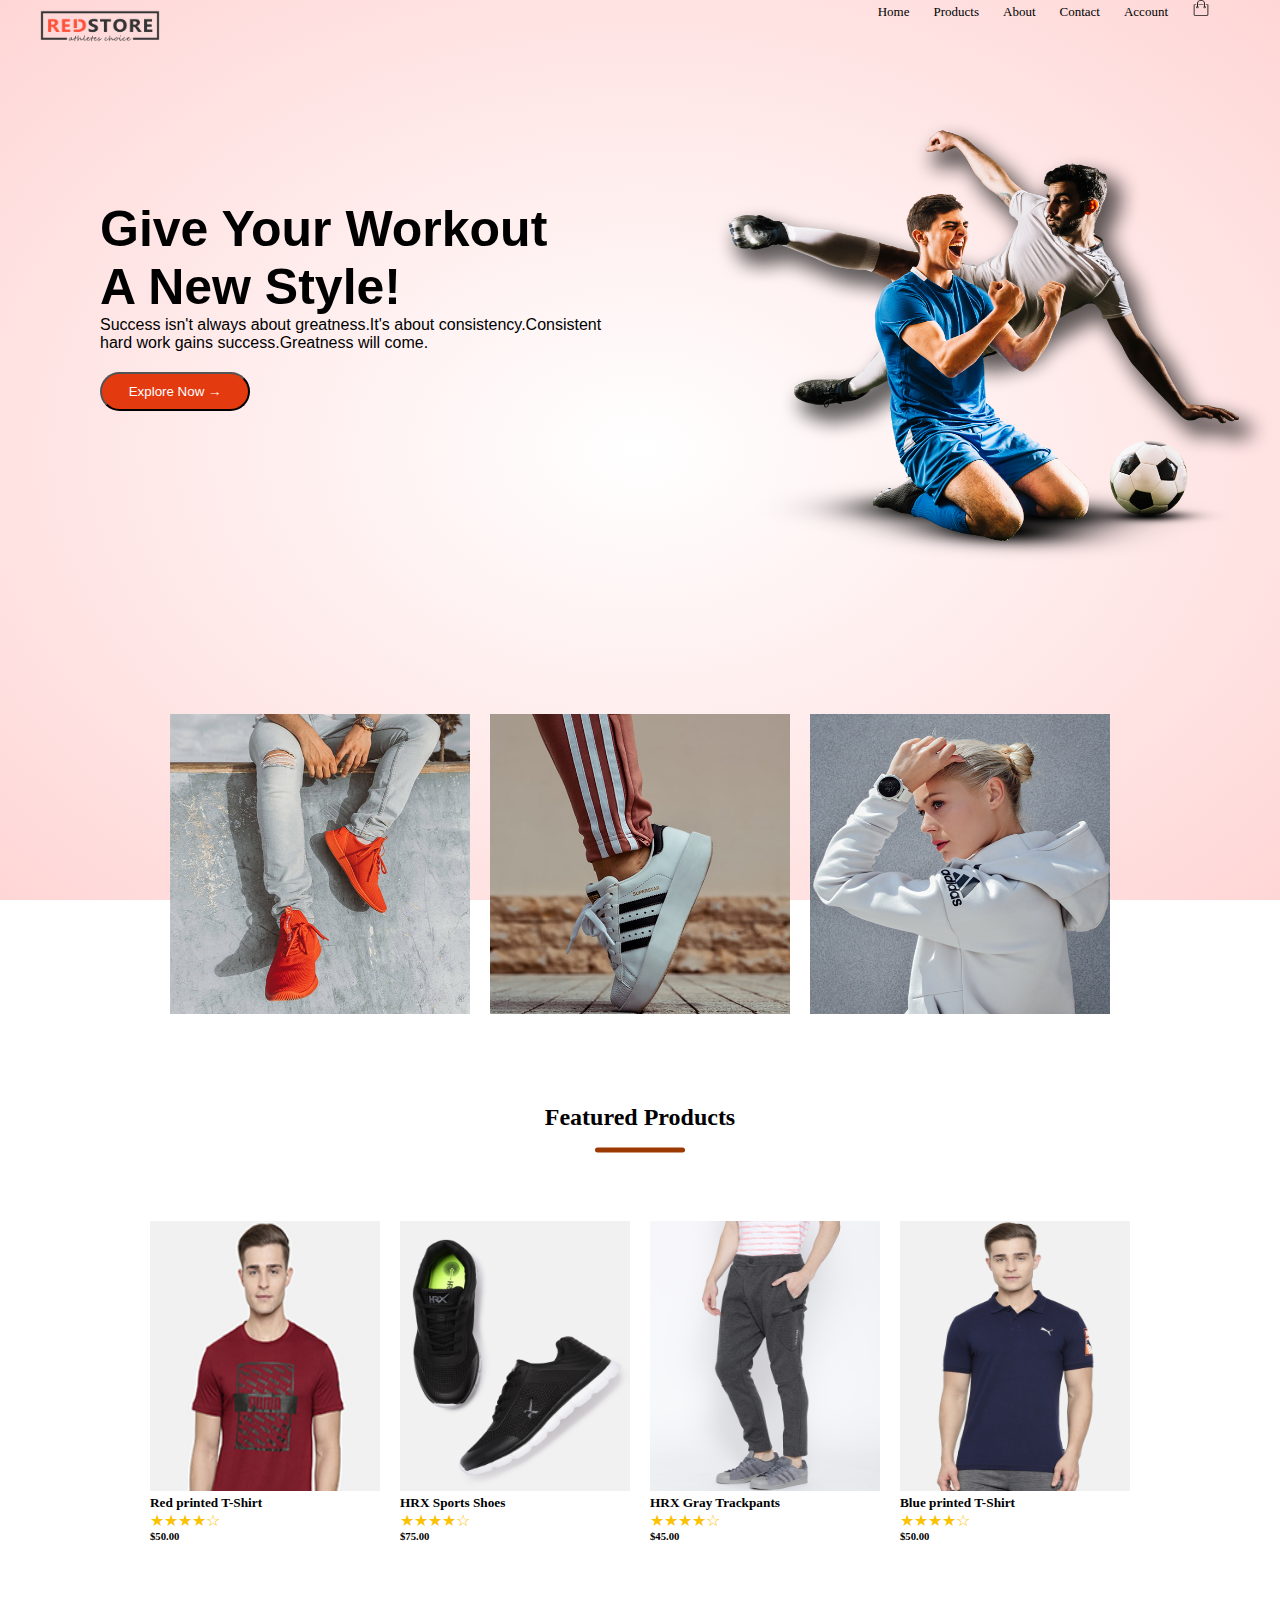
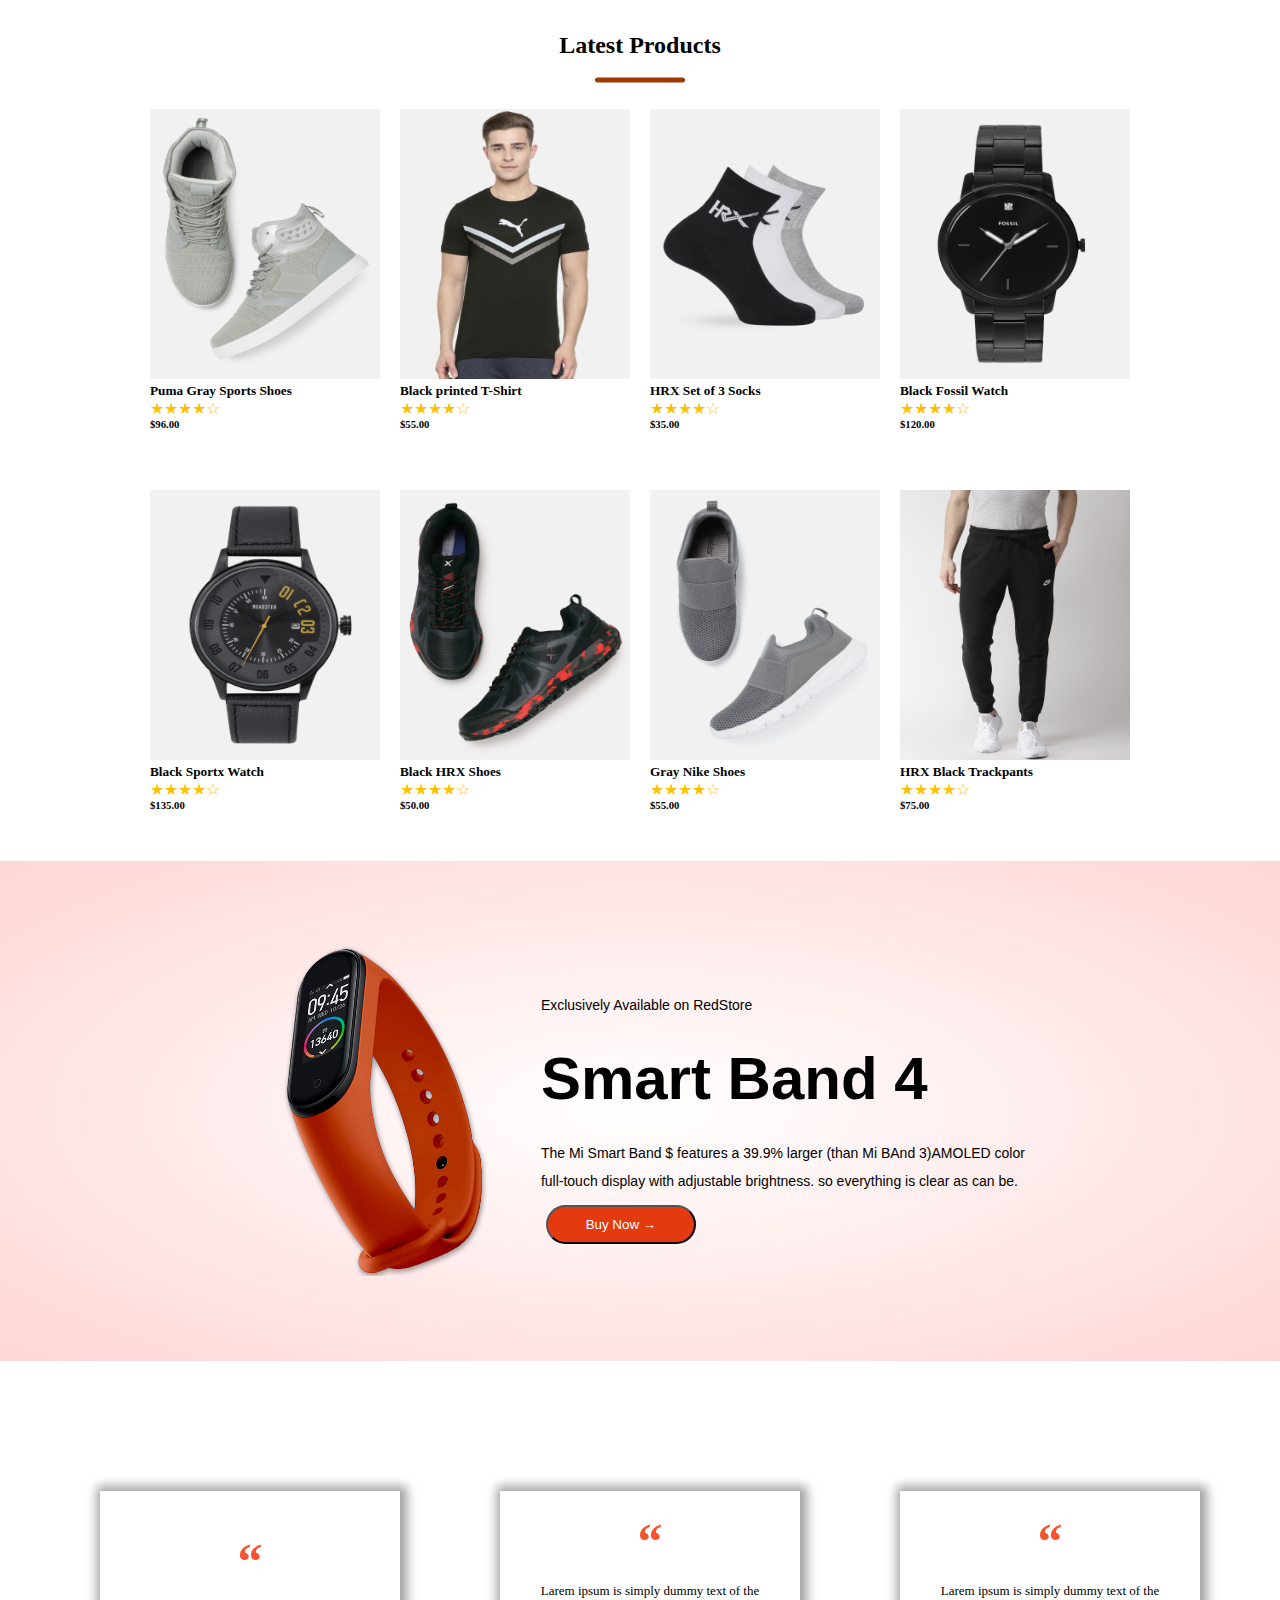
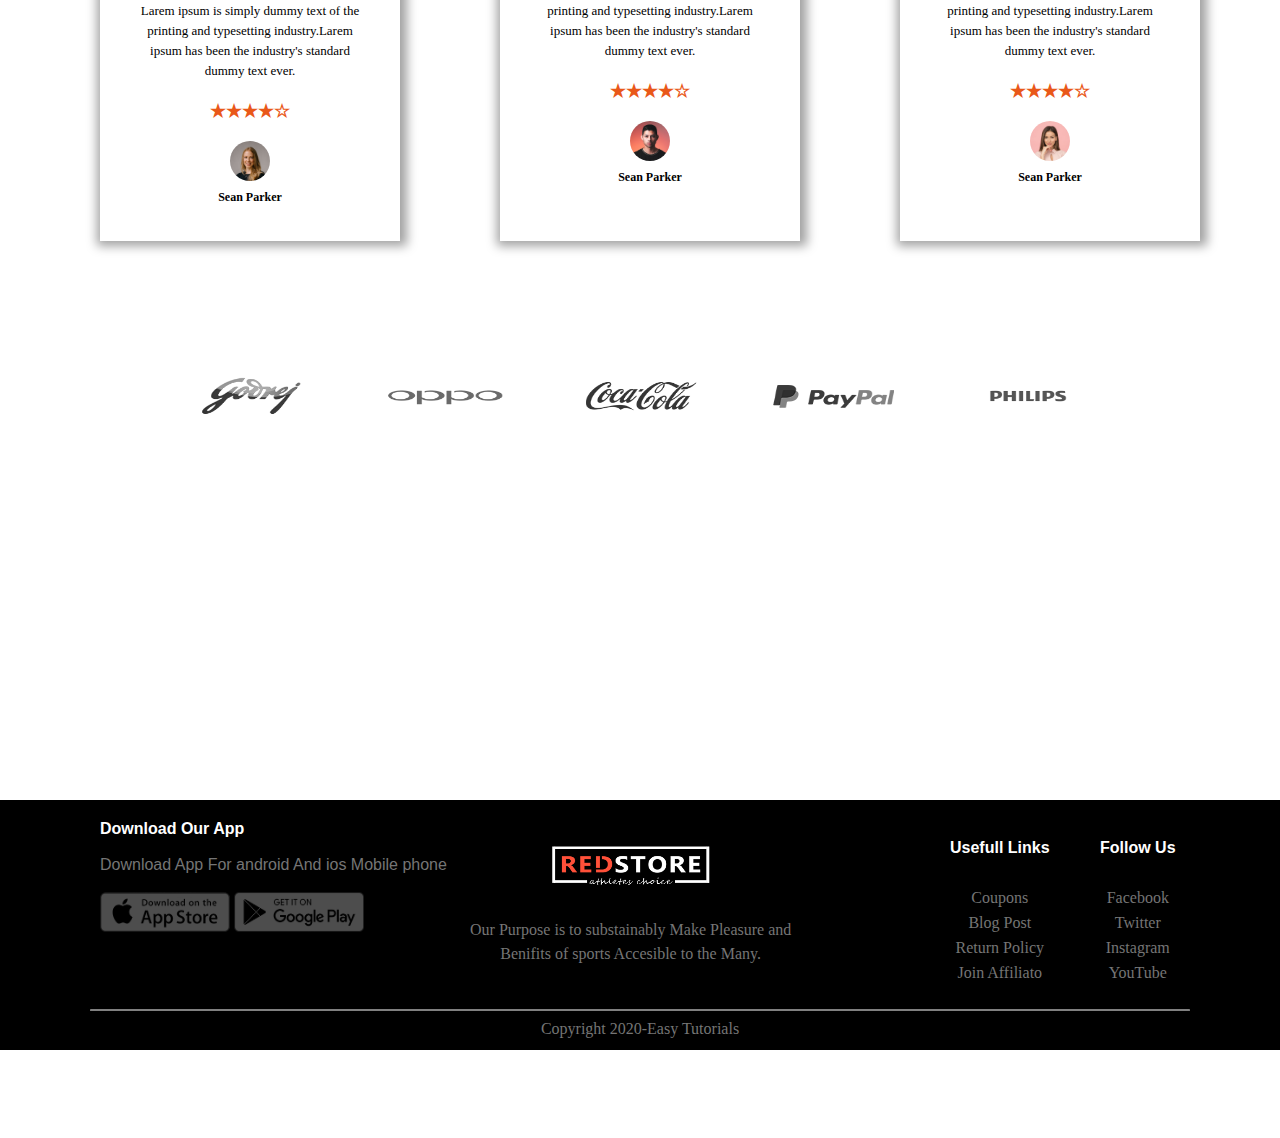
<file: index.html>
<!DOCTYPE html>
<html lang="en">
<head>
    <meta charset="UTF-8">
    <meta name="viewport" content="width=device-width, initial-scale=1.0">
    <title>REDSTORE</title>
    <link rel="stylesheet" href="/style/index.css">
 
</head>
<body>
    
        <header>
               <nav>
                <img class="logo" src="../Asset/Images/logo.png" width="120" height="32">
                <ul>
                    <li class="content"><a href="../index.html"target="_parent">Home</a></li>
                    <li class="content"><a href="../pages/product.html" target="_parent">Products</a></li>
                    <li class="content"><a href="">About</a></li>
                    <li class="content"><a href="">Contact</a></li>
                    <li class="content"><a href="../pages/login.html">Account</a></li>
                    <li class="content"><a href="../pages/cart.html"><img id="carticon" src="/Asset/Images/cart.png" style="height: 16px;width: 18px;"></a></li>
                    
                </ul>
                
               </nav>

    </header>
    <main >
        <div class="container1" style="display: flex;">
            <div class="left">
                <h1>Give Your Workout<br>A New Style!</h1>
                <p >Success isn't always about greatness.It's about consistency.Consistent<br>hard work gains success.Greatness will come.</p>
                <a href="#explore"><button class="btn1" type="submit">Explore Now &#8594</button></a>
            </div>
            <div class="right">
                <img src="../Asset/Images/image1.png" width="570" height="470">
            </div>
        </div>
        
    <div class="explore" id="explore">
        <div class="category">
            <img class="img" src="../Asset/Images/category-1.jpg" height="300px" width="300px">
            <img class="img" src="../Asset/Images/category-2.jpg" height="300px" width="300px">
            <img class="img" src="../Asset/Images/category-3.jpg" height="300px" width="300px">
        </div>


    
    
        
       <!-- feature product -->

       <div class="Featured-product">
        <h2 id="h1">Featured Products</h2>
        <div id="line"></div>
        <!-- feature cards -->
        <div class="row" style="display: flex; justify-content: center;margin: 80px;">
            <div class="card">
                <img class="img" src="../Asset/Images/buy-1.jpg" height="270px" width="230px"><br>
                <h5>Red printed T-Shirt</h5>
                <p>&#9733;&#9733;&#9733;&#9733;&#9734;</p>
                <h6>$50.00<h6>
            </div>
            <div class="card">
                <img class="img" src="../Asset/Images/product-2.jpg" height="270px" width="230px"><br>
                <h5>HRX Sports Shoes</h5>
                <p>&#9733;&#9733;&#9733;&#9733;&#9734;</p>
                <h6>$75.00<h6>
            </div>
            <div class="card">
                <img class="img" src="/Asset/Images/product-3.jpg" height="270px" width="230px"><br>
                <h5>HRX Gray Trackpants</h5>
                <p>&#9733;&#9733;&#9733;&#9733;&#9734;</p>
                <h6>$45.00<h6>
            </div>
            <div class="card">
                <img class="img" src="../Asset/Images/product-4.jpg" height="270px" width="230px"><br>
                <h5>Blue printed T-Shirt</h5>
                <p>&#9733;&#9733;&#9733;&#9733;&#9734;</p>
                <h6>$50.00<h6>
            </div>
        </div>
        <!-- Latest Products -->
        <div class="latest-product">
            <h2>Latest Products</h2>
            <div id="line2"></div> 

            <div class="row2" style="display: flex; justify-content: center;margin: 40px;">
                <div class="card">
                    <img class="img" src="../Asset/Images/product-5.jpg" height="270px" width="230px"><br>
                    <h5>Puma Gray Sports Shoes</h5>
                    <p>&#9733;&#9733;&#9733;&#9733;&#9734;</p>
                    <h6>$96.00<h6>
                </div>
                <div class="card">
                    <img class="img" src="../Asset/Images/product-6.jpg" height="270px" width="230px"><br>
                    <h5>Black printed T-Shirt</h5>
                    <p>&#9733;&#9733;&#9733;&#9733;&#9734;</p>
                    <h6>$55.00<h6>
                </div>
                <div class="card">
                    <img class="img" src="../Asset/Images/product-7.jpg" height="270px" width="230px"><br>
                    <h5>HRX Set of 3 Socks</h5>
                    <p>&#9733;&#9733;&#9733;&#9733;&#9734;</p>
                    <h6>$35.00<h6>
                </div>
                <div class="card">
                    <img class="img" src="../Asset/Images/product-8.jpg" height="270px" width="230px"><br>
                    <h5>Black Fossil Watch</h5>
                    <p>&#9733;&#9733;&#9733;&#9733;&#9734;</p>
                    <h6>$120.00<h6>
                </div>
            </div>
            <div class="row3" style="display: flex; justify-content: center;margin: 40px;">
                <div class="card">
                    <img class="img" src="../Asset/Images/product-9.jpg" height="270px" width="230px"><br>
                    <h5>Black Sportx Watch</h5>
                    <p>&#9733;&#9733;&#9733;&#9733;&#9734;</p>
                    <h6>$135.00<h6>
                </div>
                <div class="card">
                    <img class="img" src="../Asset/Images/product-10.jpg" height="270px" width="230px"><br>
                    <h5>Black HRX Shoes</h5>
                    <p>&#9733;&#9733;&#9733;&#9733;&#9734;</p>
                    <h6>$50.00<h6>
                </div>
                <div class="card">
                    <img class="img" src="../Asset/Images/product-11.jpg" height="270px" width="230px"><br>
                    <h5>Gray Nike Shoes</h5>
                    <p>&#9733;&#9733;&#9733;&#9733;&#9734;</p>
                    <h6>$55.00<h6>
                </div>
                <div class="card">
                    <img class="img" src="../Asset/Images/product-12.jpg" height="270px" width="230px"><br>
                    <h5>HRX Black Trackpants</h5>
                    <p>&#9733;&#9733;&#9733;&#9733;&#9734;</p>
                    <h6>$75.00<h6>
                </div>
            </div>
            <div class="row4">
                <div class="left">
                    <img class="img" src="../Asset/Images/exclusive.png" height="330px" width="330px">
                </div>
                <div class="right" style="width: 1200px">
                    <p>Exclusively Available on RedStore</p>
                    <h1>Smart Band 4</h1>
                    <p>The Mi Smart Band $ features a 39.9% larger (than Mi BAnd 3)AMOLED color</p>
                    <p>full-touch display with adjustable brightness. so everything is clear as can be.</p>
                    <a href="#explore"><button class="btn2" type="submit">Buy Now &#8594</button></a>
                </div>
            </div>
            
        </div>
        <div class="review">
            <div class="r1">
                <br><br><br><h1>&ldquo;</h1>
                <p>Larem ipsum is simply dummy text of the<br>
                    printing and typesetting industry.Larem<br>
                ipsum has been the industry's standard<br>
                dummy text ever. </p><br>
                <h5>&#9733;&#9733;&#9733;&#9733;&#9734;</h5><br>
                <img class="img" src="../Asset/Images/user-1.png" height="40px" width="40px" ><br>
                <h6>Sean Parker</h6><br>
            </div>
            <div class="r1">
                <br><br><h1>&ldquo;</h1>
                <p>Larem ipsum is simply dummy text of the<br>
                    printing and typesetting industry.Larem<br>
                ipsum has been the industry's standard<br>
                dummy text ever. </p><br>
                <h5>&#9733;&#9733;&#9733;&#9733;&#9734;</h5><br>
                <img class="img" src="../Asset/Images/user-2.png" height="40px" width="40px" ><br>
                <h6>Sean Parker</h6><br>
            </div>
            <div class="r1">
                <br><br><h1>&ldquo;</h1>
                <p>Larem ipsum is simply dummy text of the<br>
                    printing and typesetting industry.Larem<br>
                ipsum has been the industry's standard<br>
                dummy text ever. </p><br>
                <h5>&#9733;&#9733;&#9733;&#9733;&#9734;</h5><br>
                <img class="img" src="../Asset/Images/user-3.png" height="40px" width="40px" ><br>
                <h6>Sean Parker</h6><br>
            </div>
        </div>
            <div class="symbol">
                <img class="img" src="../Asset/Images/logo-godrej.png" height="50px" width="130px">
                <img class="img"  src="../Asset/Images/logo-oppo.png" height="50px" width="130px">
                <img class="img"  src="../Asset/Images/logo-coca-cola.png" height="50px" width="130px">
                <img class="img"  src="../Asset/Images/logo-paypal.png" height="50px" width="130px">
                <img class="img"  src="../Asset/Images/logo-philips.png" height="50px" width="130px">
            </div>
        
    </div>

    
    </main>
    <footer>
        <div class="foot">
            <div class="left">
                <h5>Download Our App</h5><br>
                <p>Download App For android And ios Mobile phone</p><br>
                <img class="img" src="../Asset/Images/app-store.png" height="40px" width="130px">
                <img class="img" src="../Asset/Images/play-store.png" height="40px" width="130px">
            </div>
            <div class="center1">
                <img src="../Asset/Images/logo-white.png" height="42px" width="160px"><br><br>
                <p>Our Purpose is to substainably Make Pleasure and<br>Benifits of sports Accesible to the Many.</p>
            </div>
            <div class="links">
                <h4>Usefull Links</h4><br>
                <a class="a1" href=""><p class="p1">Coupons</p></a>
                <a class="a1" href=""><p class="p1">Blog Post</p></a>
                <a class="a1" href=""><p class="p1">Return Policy</p></a>
                <a class="a1" href=""><p class="p1">Join Affiliato</p></a>
            </div>
            <div class="follow">
                <h4>Follow Us</h4><br>
                <a class="a1" href=""><p class="p1">Facebook</p></a>
                <a class="a1" href=""><p class="p1">Twitter</p></a>
                <a class="a1" href=""><p class="p1">Instagram</p></a>
                <a class="a1" href=""><p class="p1">YouTube</p></a>
            </div>
            <div id="line3"></div>
            <div class="copyright">
                <p>Copyright 2020-Easy Tutorials</p>
            </div>
            
        </div>
    </footer>

   
    
    </form>
</body>
</html>
</file>
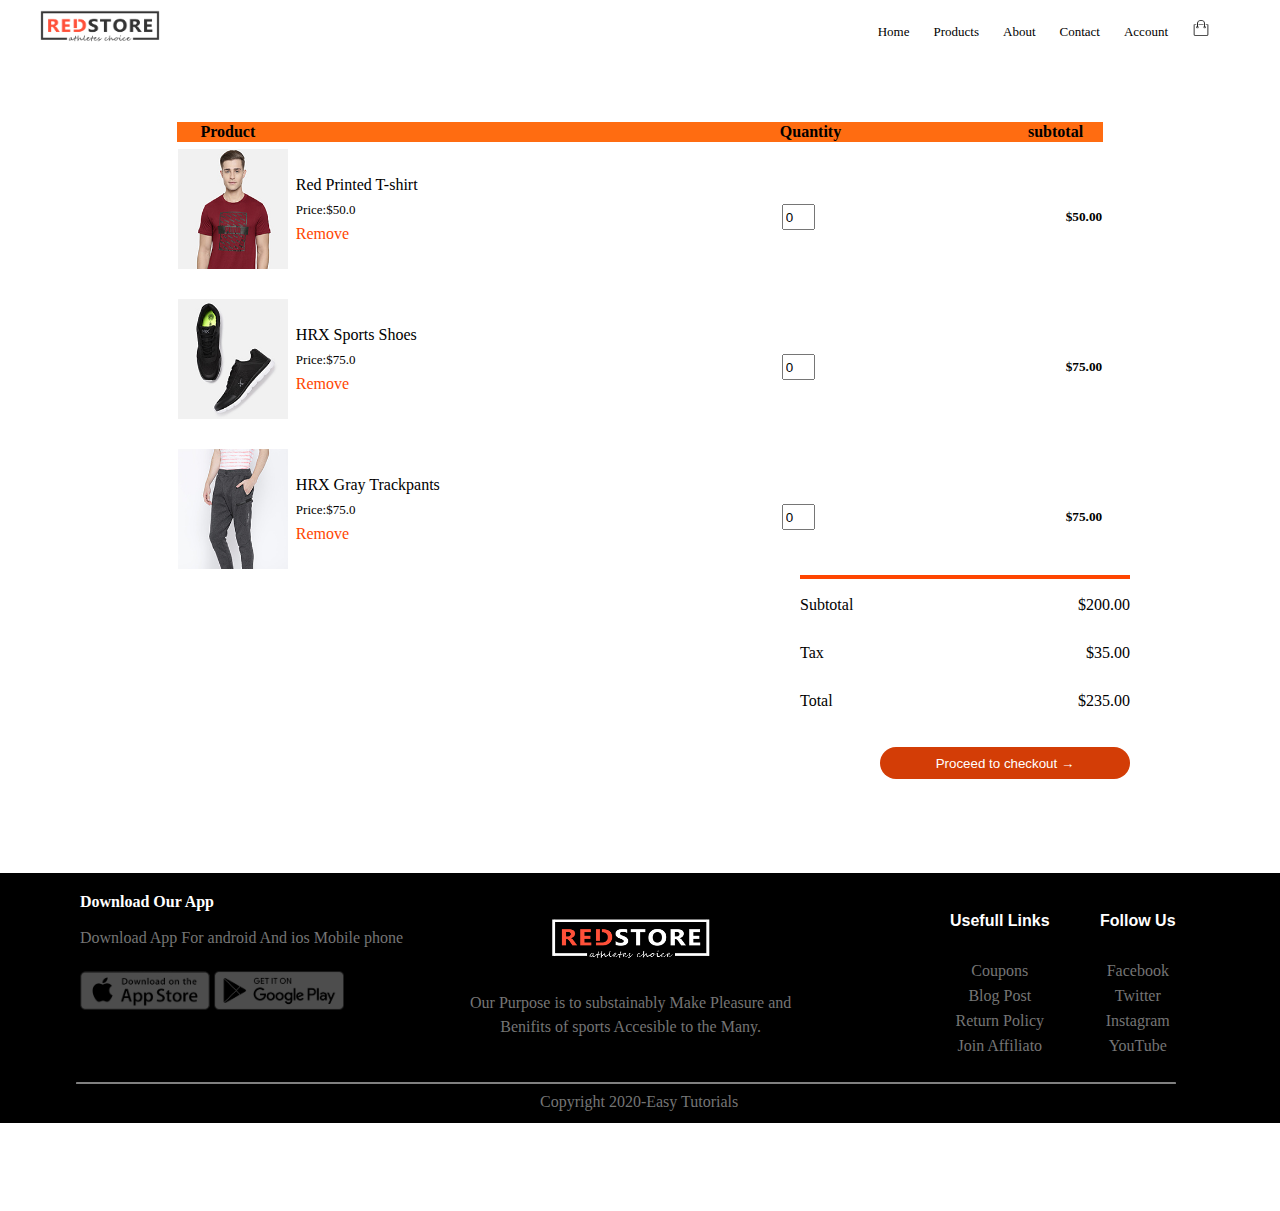
<file: pages/cart.html>
<!DOCTYPE html>
<html lang="en">
<head>
    <meta charset="UTF-8">
    <meta name="viewport" content="width=device-width, initial-scale=1.0">
    <title>CART</title>
    <link rel="stylesheet" href="/style/cart.css">
</head>
<body>
    <header>
        <nav>
            <img class="logo" src="../Asset/Images/logo.png" width="120" height="32">
            <ul>
                <li class="content"><a href="../index.html">Home</a></li>
                <li class="content"><a href="../pages/product.html">Products</a></li>
                <li class="content"><a href="">About</a></li>
                <li class="content"><a href="">Contact</a></li>
                <li class="content"><a href="../pages/login.html">Account</a></li>
                <li class="content"><a href="../pages/cart.html"><img id="carticon" src="/Asset/Images/cart.png"style="height: 16px;width: 18px;"></a></li>

            </ul>

        </nav>

    </header>
    <main>
    <div class="maindiv">
        <table>
            <tr class="first">
                <th id="head1" width="100px">Product</th>
                <th id="head2" width="30px">Quantity</th>
                <th id="head3" width="260px" >subtotal</th>
            </tr>
            <tr class="item">
                <td class="img" width="500"><img src="../Asset/Images/buy-1.jpg" height="120px" width="110px">
                <p><span><br>Red Printed T-shirt</span><br><span id="s1">Price:$50.0</span><br>
                <span id="s"><a href="">Remove</a></span></p></td>
                <td class="quantity"><input class="inputquantity" type="number" min="1" max="20" value="0">
                </td>
                <td class="total"><h5 class="price">$50.00</h5></td>
            </tr>
        
            <tr class="item">
                <td class="img" width="500"><img src="../Asset/Images/buy-2.jpg" height="120px" width="110px">
                <p><span><br>HRX Sports Shoes</span><br><span id="s1">Price:$75.0</span><br>
                <span id="s"><a href="">Remove</a></span></p></td>
                <td class="quantity"><input class="inputquantity" type="number" min="1" max="20" value="0">
                </td>
                <td class="total"><h5 class="price">$75.00</h5></td>
            </tr>

            <tr class="item">
                <td class="img" width="500"><img src="../Asset/Images/buy-3.jpg" height="120px" width="110px">
                <p><span><br>HRX Gray Trackpants</span><br><span id="s1">Price:$75.0</span><br>
                <span id="s"><a href="">Remove</a></span></p></td>
                <td class="quantity"><input class="inputquantity" type="number" min="1" max="20" value="0">
                </td>
                <td class="total"><h5 class="price">$75.00</h5></td>
            </tr>


        </table>
    </div>
    <div class="line"></div>
    <div class="item">
        <span class="left">Subtotal</span><span class="right">$200.00</span><br><br>
        <span class="left">Tax</span><span class="right">$35.00</span><br><br>
        <span class="left">Total</span><span class="right">$235.00</span><br><br>
        <a href=""><button class="btn1"><p id="p1">Proceed to checkout &#8594</p></button></a>

    </div>
   
    </main>
    <footer>
        <div class="foot">
            <div class="left">
                <h5>Download Our App</h5><br>
                <p>Download App For android And ios Mobile phone</p><br>
                <img class="img" src="../Asset/Images/app-store.png">
                <img class="img" src="../Asset/Images/play-store.png">
            </div>
            <div class="center1">
                <img src="../Asset/Images/logo-white.png" height="42px" width="160px"><br><br>
                <p>Our Purpose is to substainably Make Pleasure and<br>Benifits of sports Accesible to the Many.</p>
            </div>
            <div class="links">
                <h4>Usefull Links</h4><br>
                <a class="a1" href="">
                    <p class="p1">Coupons</p>
                </a>
                <a class="a1" href="">
                    <p class="p1">Blog Post</p>
                </a>
                <a class="a1" href="">
                    <p class="p1">Return Policy</p>
                </a>
                <a class="a1" href="">
                    <p class="p1">Join Affiliato</p>
                </a>
            </div>
            <div class="follow">
                <h4>Follow Us</h4><br>
                <a class="a1" href="">
                    <p class="p1">Facebook</p>
                </a>
                <a class="a1" href="">
                    <p class="p1">Twitter</p>
                </a>
                <a class="a1" href="">
                    <p class="p1">Instagram</p>
                </a>
                <a class="a1" href="">
                    <p class="p1">YouTube</p>
                </a>
            </div>
            <div id="line3"></div>
            <div class="copyright">
                <p>Copyright 2020-Easy Tutorials</p>
            </div>

        </div>
    </footer>
    
</body>
</html>
</file>
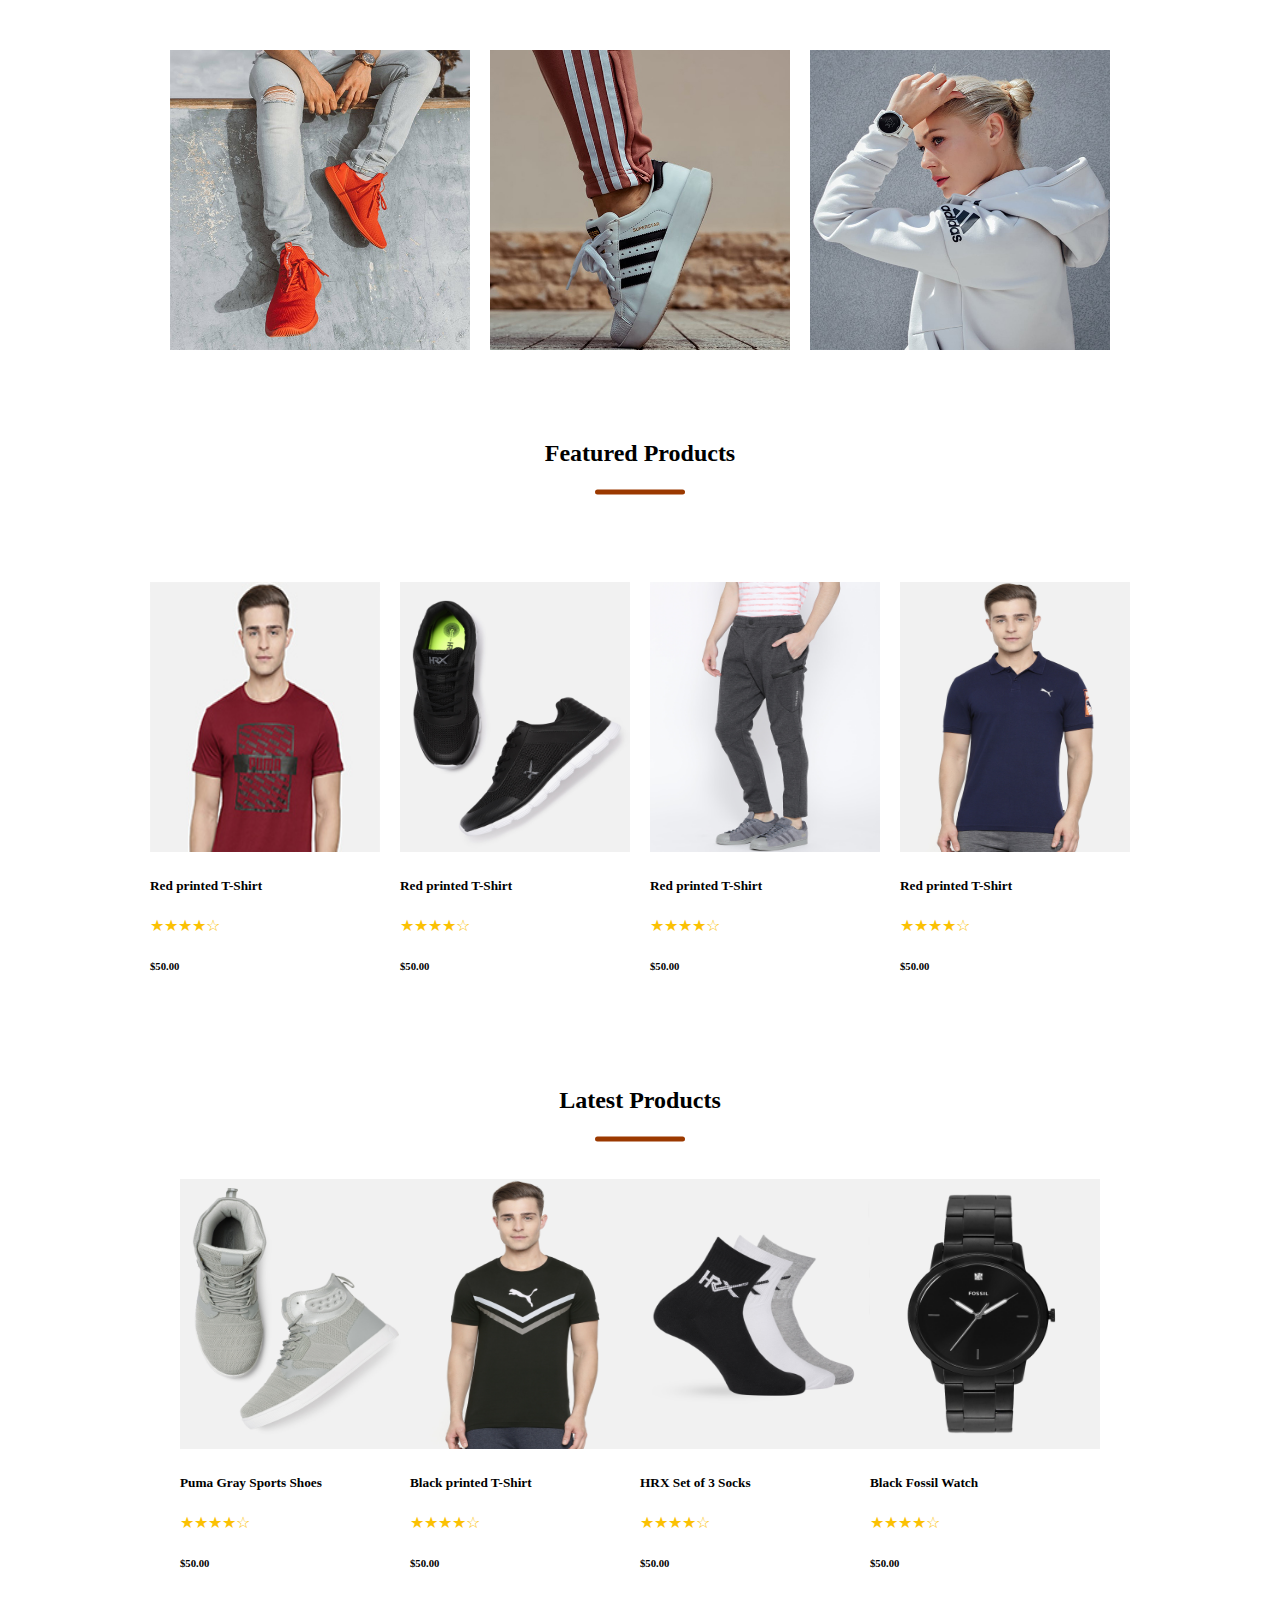
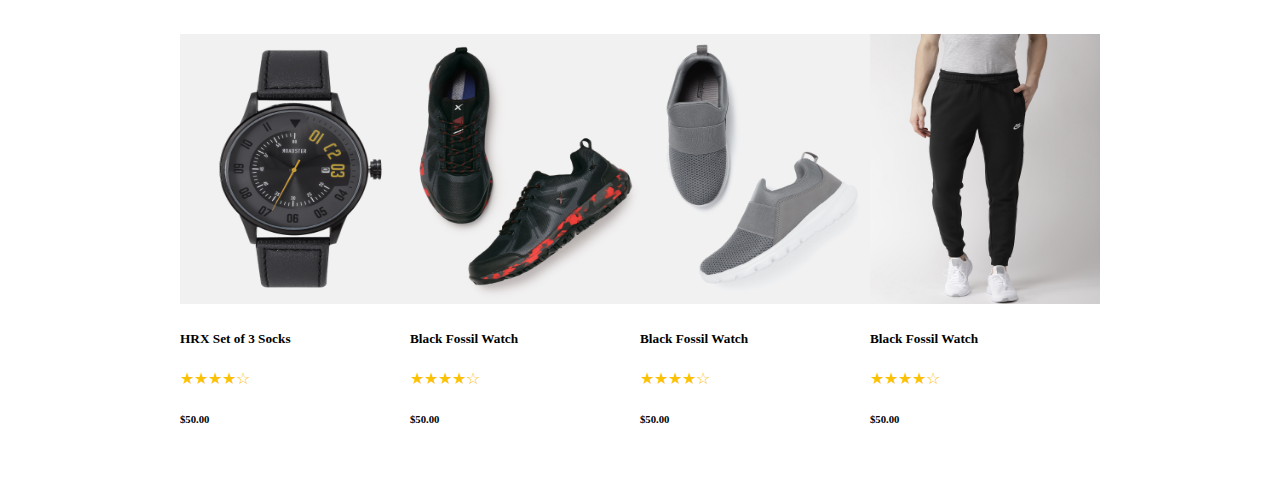
<file: pages/explore.html>
<!DOCTYPE html>
<html lang="en">

<head>
    <meta charset="UTF-8">
    <meta name="viewport" content="width=device-width, initial-scale=1.0">
    <title>Document</title>
    <link rel="stylesheet" href="/style/explore.css">
</head>

<body>
    <form>
        <main>
            <div class="conatiner">
                <div class="category">
                    <img class="img" src="../Asset/Images/category-1.jpg" height="300px" width="300px">
                    <img class="img" src="../Asset/Images/category-2.jpg" height="300px" width="300px">
                    <img class="img" src="../Asset/Images/category-3.jpg" height="300px" width="300px">
                </div>





                <div class="Featured-product">
                    <h2 id="h1">Featured Products</h2>
                    <div id="line"></div>
                    <!-- feature cards -->
                    <div class="row" style="display: flex; justify-content: center;margin: 80px;">
                        <div class="card">
                            <img class="img" src="../Asset/Images/buy-1.jpg" height="270px" width="230px"><br>
                            <h5>Red printed T-Shirt</h5>
                            <p>&#9733;&#9733;&#9733;&#9733;&#9734;</p>
                            <h6>$50.00<h6>
                        </div>
                        <div class="card">
                            <img class="img" src="../Asset/Images/product-2.jpg" height="270px" width="230px"><br>
                            <h5>Red printed T-Shirt</h5>
                            <p>&#9733;&#9733;&#9733;&#9733;&#9734;</p>
                            <h6>$50.00<h6>
                        </div>
                        <div class="card">
                            <img class="img" src="../Asset/Images/product-3.jpg" height="270px" width="230px"><br>
                            <h5>Red printed T-Shirt</h5>
                            <p>&#9733;&#9733;&#9733;&#9733;&#9734;</p>
                            <h6>$50.00<h6>
                        </div>
                        <div class="card">
                            <img class="img" src="../Asset/Images/product-4.jpg" height="270px" width="230px"><br>
                            <h5>Red printed T-Shirt</h5>
                            <p>&#9733;&#9733;&#9733;&#9733;&#9734;</p>
                            <h6>$50.00<h6>
                        </div>
                    </div>
                </div>






                    <!-- Latest Products -->
                    <div class="latest-product">
                        <h2>Latest Products</h2>
                        <div id="line2"></div>
                        <div class="row2" style="display: flex; justify-content: center;margin: 40px;">
                            <div class="card">
                                <img class="img" src="../Asset/Images/product-5.jpg" height="270px" width="230px"><br>
                                <h5>Puma Gray Sports Shoes</h5>
                                <p>&#9733;&#9733;&#9733;&#9733;&#9734;</p>
                                <h6>$50.00<h6>
                            </div>
                            <div class="card">
                                <img class="img" src="../Asset/Images/product-6.jpg" height="270px" width="230px"><br>
                                <h5>Black printed T-Shirt</h5>
                                <p>&#9733;&#9733;&#9733;&#9733;&#9734;</p>
                                <h6>$50.00<h6>
                            </div>
                            <div class="card">
                                <img class="img" src="../Asset/Images/product-7.jpg" height="270px" width="230px"><br>
                                <h5>HRX Set of 3 Socks</h5>
                                <p>&#9733;&#9733;&#9733;&#9733;&#9734;</p>
                                <h6>$50.00<h6>
                            </div>
                            <div class="card">
                                <img class="img" src="../Asset/Images/product-8.jpg" height="270px" width="230px"><br>
                                <h5>Black Fossil Watch</h5>
                                <p>&#9733;&#9733;&#9733;&#9733;&#9734;</p>
                                <h6>$50.00<h6>
                            </div>
                        </div>
                        
                        <div class="row3" style="display: flex; justify-content: center;margin: 40px;">
                            <div class="card">
                                <img class="img" src="../Asset/Images/product-9.jpg" height="270px" width="230px"><br>
                                <h5>HRX Set of 3 Socks</h5>
                                <p>&#9733;&#9733;&#9733;&#9733;&#9734;</p>
                                <h6>$50.00<h6>
                            </div>
                            <div class="card">
                                <img class="img" src="../Asset/Images/product-10.jpg" height="270px" width="230px"><br>
                                <h5>Black Fossil Watch</h5>
                                <p>&#9733;&#9733;&#9733;&#9733;&#9734;</p>
                                <h6>$50.00<h6>
                            </div>
                            <div class="card">
                                <img class="img" src="../Asset/Images/product-11.jpg" height="270px" width="230px"><br>
                                <h5>Black Fossil Watch</h5>
                                <p>&#9733;&#9733;&#9733;&#9733;&#9734;</p>
                                <h6>$50.00<h6>
                            </div>
                            <div class="card">
                                <img class="img" src="../Asset/Images/product-12.jpg" height="270px" width="230px"><br>
                                <h5>Black Fossil Watch</h5>
                                <p>&#9733;&#9733;&#9733;&#9733;&#9734;</p>
                                <h6>$50.00<h6>
                            </div>
                        </div>
                    </div>
                </div>


            </div>

            </div>
        </main>
    </form>

</body>

</html>
</file>
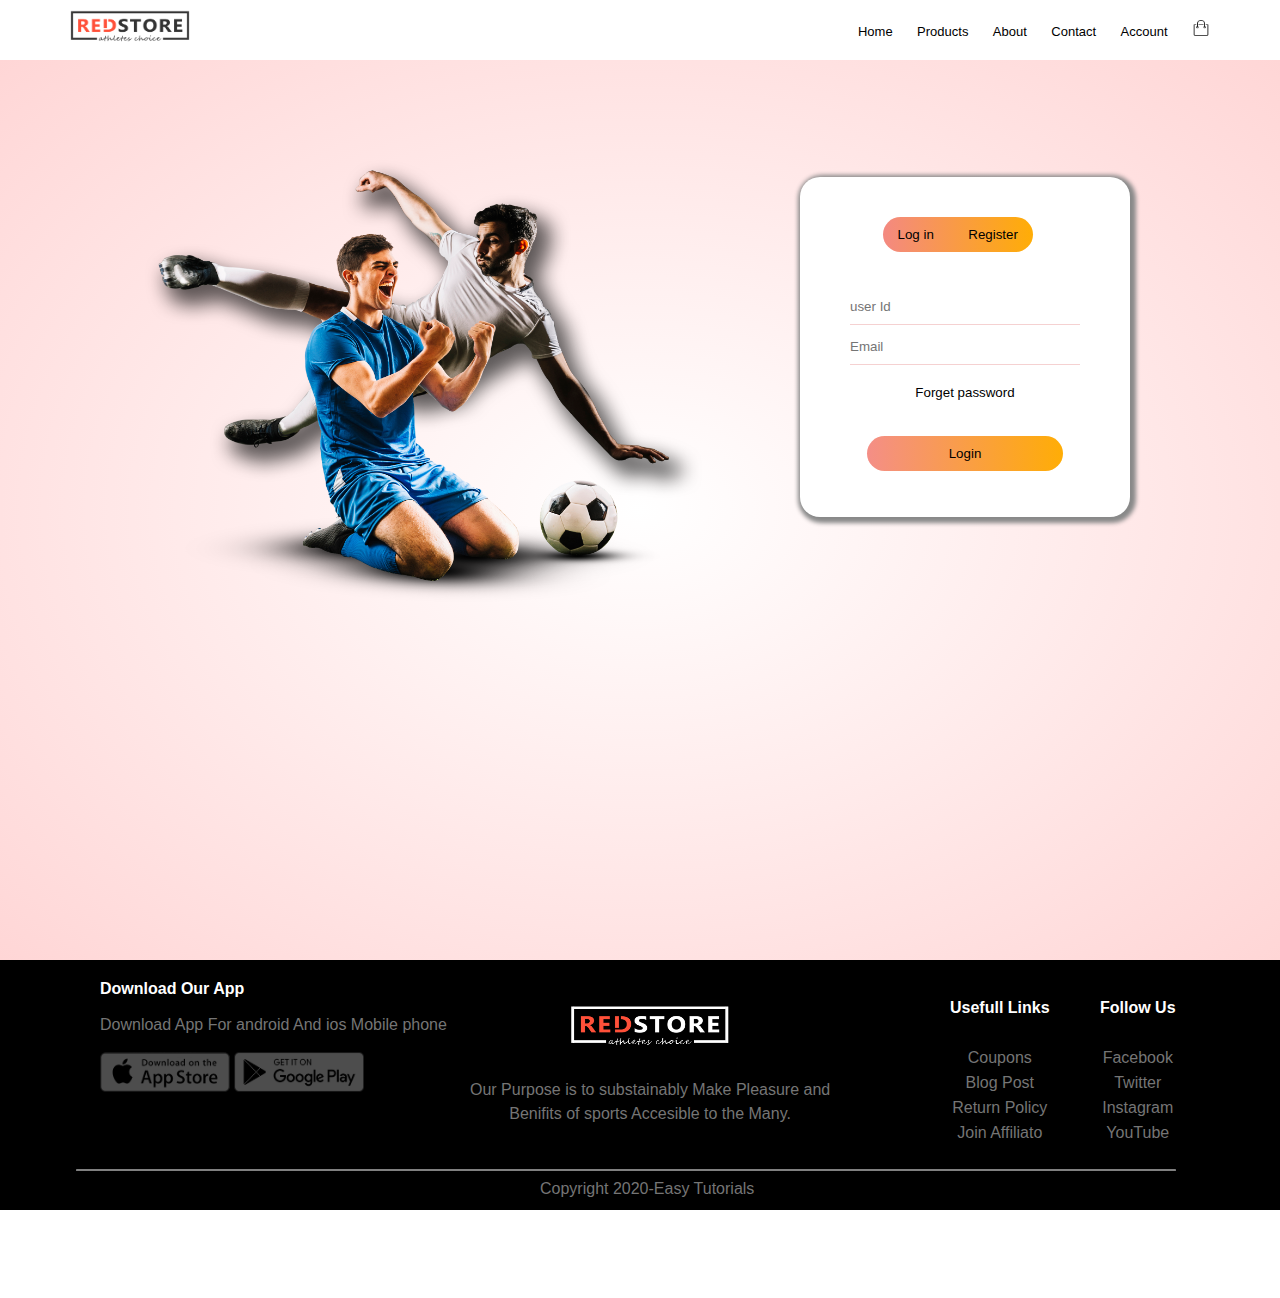
<file: pages/login.html>
<!DOCTYPE html>
<html lang="en">
<head>
    <meta charset="UTF-8">
    <meta name="viewport" content="width=device-width, initial-scale=1.0">
    <title>Document</title>
    <link rel="stylesheet" href="/style/login.css">
</head>
<body>
    <header> 
        <nav>
         <img class="logo" src="../Asset/Images/logo.png" width="120" height="32">
         <ul>
             <li class="content"><a href="../index.html">Home</a></li>
             <li class="content"><a href="../pages/product.html">Products</a></li>
             <li class="content"><a href="">About</a></li>
             <li class="content"><a href="">Contact</a></li>
             <li class="content"><a href="../pages/login.html">Account</a></li>
             <li class="content"><a href="../pages/cart.html"><img id="carticon" src="/Asset/Images/cart.png" style="height: 16px;width: 18px;"></a></li>
             
         </ul>
         
        </nav>
    

</header>
<main>
    <div class="container">
        <div class="left">
            <img class="img" src="../Asset/Images/image1.png" width="570" height="470">
        </div>
        <div class="right">
            <div class="button">
                <div id="btn">
                <button type="button" class="toggle1" onclick="login()">Log in</button>
                <button type="button" class="toggle1" onclick="register()">Register</button>
                </div>
            </div>
            
        
            <form id="login" class="input">
                <input type="text" class="input-field" placeholder="user Id" required>
                <input type="email" class="input-field" placeholder="Email" required><br><br>
                <!-- <input type="password" class="input-field" placeholder="Password" required><br><br> -->
                <a href=""><p>Forget password</p></a><br><br>
                <button type="submit" class="submit-btn">Login</button>
            </form> 


            <form id="register" class="input">
                <input type="text" class="input-field" placeholder="user Id" required>
                <input type="email" class="input-field" placeholder="Email Id" required>
                <input type="text" class="input-field" placeholder="Enter Password" required><br><br>
                <button type="submit" class="submit-btn">Register</button>
            </form> 
        </div>
    </div>
    <script>
        var x = document.getElementById("login");
        var y = document.getElementById("register");
        var z = document.getElementById("btn");
        
        function login(){
            x.style.left = "50px";
            y.style.left = "500px";
            z.style.left = "0px";
        }
        function register(){
            x.style.left = "-400px";
            y.style.left = "50px";
            z.style.left = "0px";
        }

    </script>
</main>
<footer>
    <div class="foot">
        <div class="left">
            <h5>Download Our App</h5><br>
            <p>Download App For android And ios Mobile phone</p><br>
            <img class="img" src="../Asset/Images/app-store.png" height="40px" width="130px">
            <img class="img" src="../Asset/Images/play-store.png" height="40px" width="130px">
        </div>
        <div class="center1">
            <img src="../Asset/Images/logo-white.png" height="42px" width="160px"><br><br>
            <p>Our Purpose is to substainably Make Pleasure and<br>Benifits of sports Accesible to the Many.</p>
        </div>
        <div class="links">
            <h4>Usefull Links</h4><br>
            <a class="a1" href="">
                <p class="p1">Coupons</p>
            </a>
            <a class="a1" href="">
                <p class="p1">Blog Post</p>
            </a>
            <a class="a1" href="">
                <p class="p1">Return Policy</p>
            </a>
            <a class="a1" href="">
                <p class="p1">Join Affiliato</p>
            </a>
        </div>
        <div class="follow">
            <h4>Follow Us</h4><br>
            <a class="a1" href="">
                <p class="p1">Facebook</p>
            </a>
            <a class="a1" href="">
                <p class="p1">Twitter</p>
            </a>
            <a class="a1" href="">
                <p class="p1">Instagram</p>
            </a>
            <a class="a1" href="">
                <p class="p1">YouTube</p>
            </a>
        </div>
        <div id="line3"></div>
        <div class="copyright">
            <p>Copyright 2020-Easy Tutorials</p>
        </div>

    </div>
</footer>
</body>
</html>
</file>
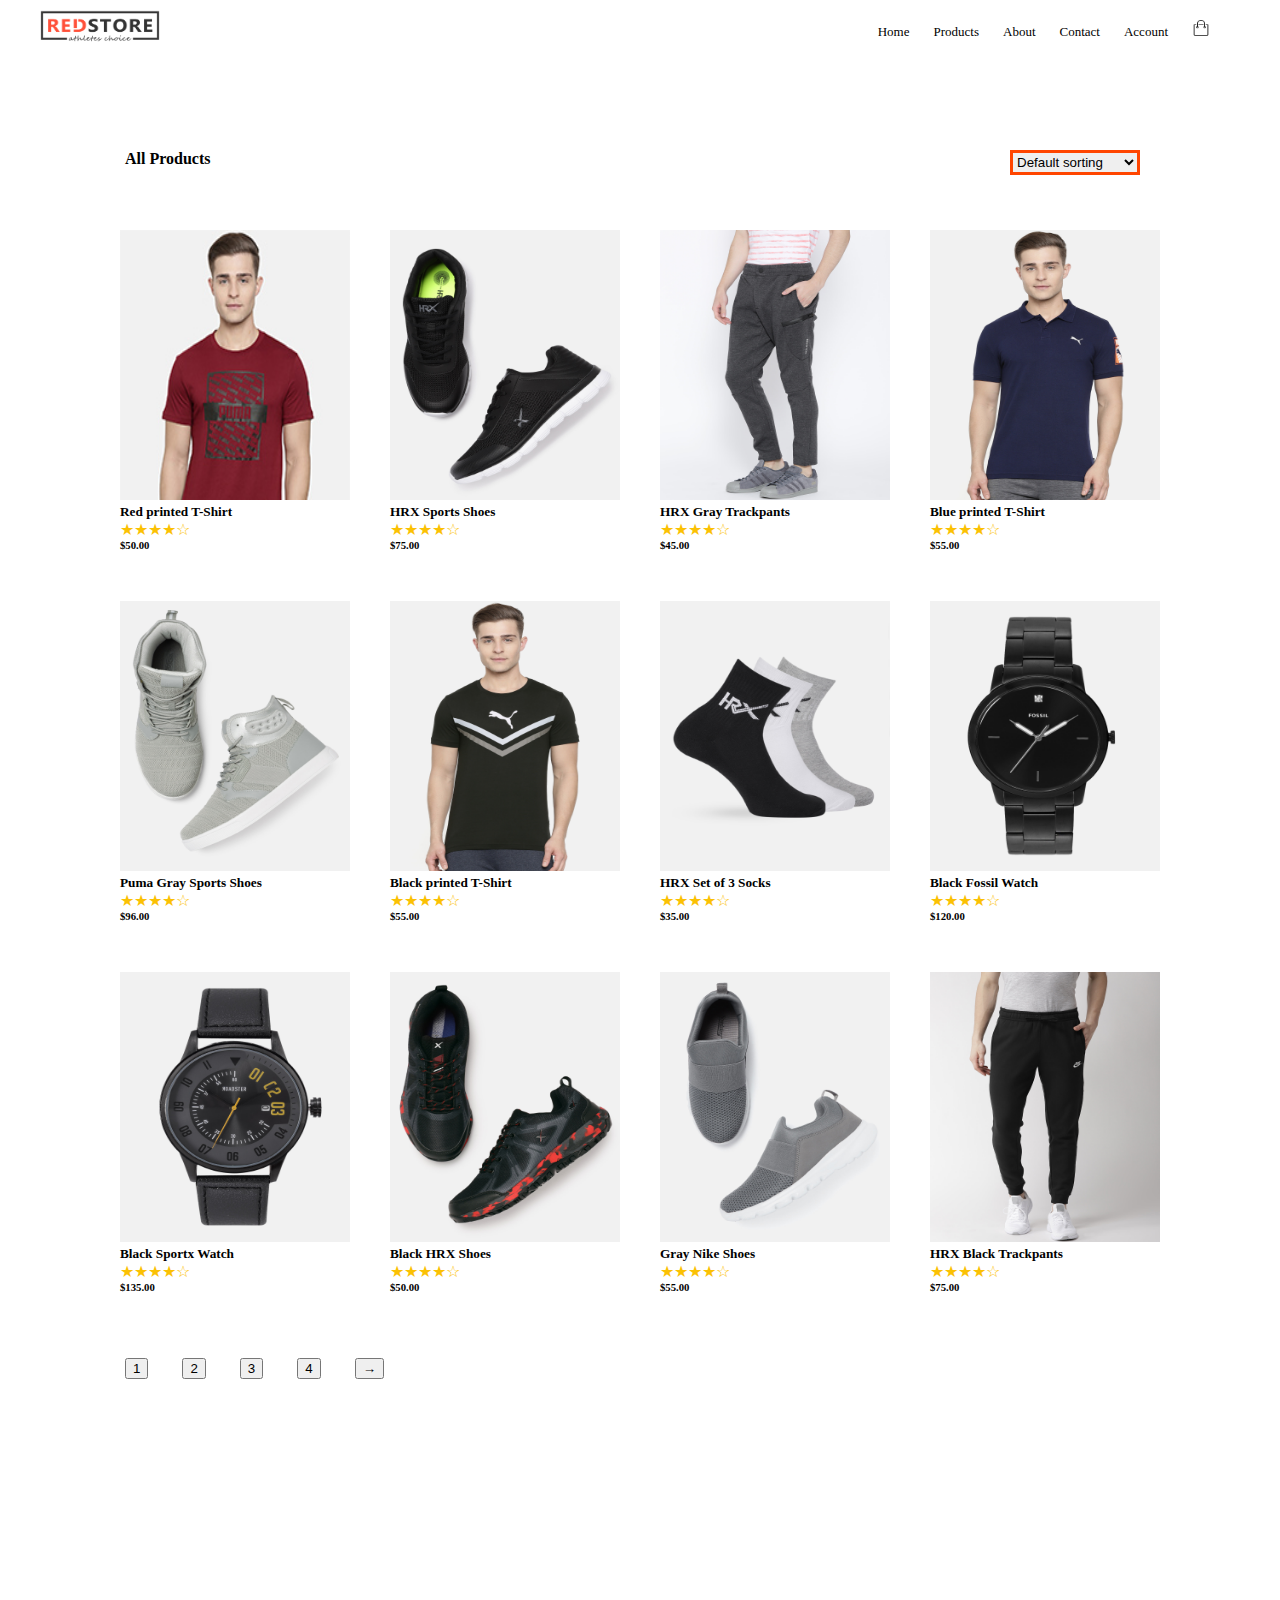
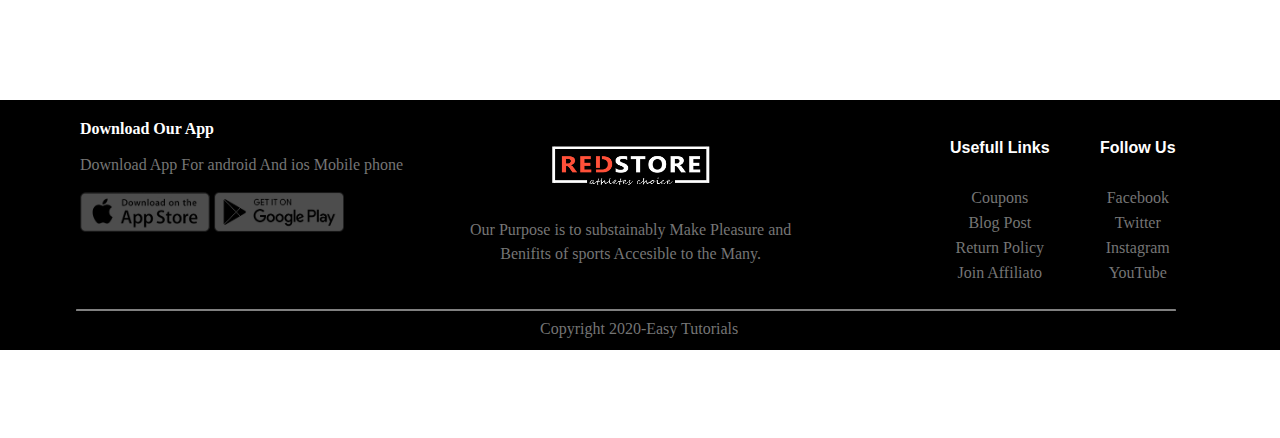
<file: pages/product.html>
<!DOCTYPE html>
<html lang="en">

<head>
    <meta charset="UTF-8">
    <meta name="viewport" content="width=device-width, initial-scale=1.0">
    <title>Document</title>
    <link rel="stylesheet" href="/style/product.css">
</head>

<body>

    <header>
        <nav>
            <img class="logo" src="../Asset/Images/logo.png" width="120" height="32">
            <ul>
                <li class="content"><a href="../index.html">Home</a></li>
                <li class="content"><a href="../pages/product.html">Products</a></li>
                <li class="content"><a href="">About</a></li>
                <li class="content"><a href="">Contact</a></li>
                <li class="content"><a href="../pages/login.html">Account</a></li>
                <li class="content"><a href="../pages/cart.html"><img id="carticon" src="/Asset/Images/cart.png"
                            style="height: 16px;width: 18px;"></a></li>

            </ul>

        </nav>

    </header>
    <main>
        <div class="all-products">
            <div class="title">
                <h4 id="h1">All Products</h4>
                <select class="Sorting" name="Default sorting">
                    <option value="1">Default sorting</option>
                    <option value="2">Short by price</option>
                    <option value="3">Short by popularity</option>
                    <option value="4">Short by rate</option>
                    <option value="5">Short by sale</option>

                </select>
            </div>
            <div class="all-item">
                <div class="row" style="display: flex; justify-content: center;margin: 60px;">
                    <div class="card">
                        <a href="../pages/redtshirt.html">
                        <img class="img" src="../Asset/Images/buy-1.jpg" height="270px" width="230px"><br>
                        <h5>Red printed T-Shirt</h5>
                        <p>&#9733;&#9733;&#9733;&#9733;&#9734;</p>
                        <h6>$50.00<h6></a>
                    </div>
                    <div class="card">
                        <img class="img" src="../Asset/Images/product-2.jpg" height="270px" width="230px"><br>
                        <h5>HRX Sports Shoes</h5>
                        <p>&#9733;&#9733;&#9733;&#9733;&#9734;</p>
                        <h6>$75.00<h6>
                    </div>
                    <div class="card">
                        <img class="img" src="../Asset/Images/product-3.jpg" height="270px" width="230px"><br>
                        <h5>HRX Gray Trackpants</h5>
                        <p>&#9733;&#9733;&#9733;&#9733;&#9734;</p>
                        <h6>$45.00<h6>
                    </div>
                    <div class="card">
                        <img class="img" src="../Asset/Images/product-4.jpg" height="270px" width="230px"><br>
                        <h5>Blue printed T-Shirt</h5>
                        <p>&#9733;&#9733;&#9733;&#9733;&#9734;</p>
                        <h6>$55.00<h6>
                    </div>

                </div>
                <div class="row2" style="display: flex; justify-content: center;margin: 60px;">
                    <div class="card">
                        <img class="img" src="../Asset/Images/product-5.jpg" height="270px" width="230px"><br>
                        <h5>Puma Gray Sports Shoes</h5>
                        <p>&#9733;&#9733;&#9733;&#9733;&#9734;</p>
                        <h6>$96.00<h6>
                    </div>
                    <div class="card">
                        <img class="img" src="../Asset/Images/product-6.jpg" height="270px" width="230px"><br>
                        <h5>Black printed T-Shirt</h5>
                        <p>&#9733;&#9733;&#9733;&#9733;&#9734;</p>
                        <h6>$55.00<h6>
                    </div>
                    <div class="card">
                        <img class="img" src="../Asset/Images/product-7.jpg" height="270px" width="230px"><br>
                        <h5>HRX Set of 3 Socks</h5>
                        <p>&#9733;&#9733;&#9733;&#9733;&#9734;</p>
                        <h6>$35.00<h6>
                    </div>
                    <div class="card">
                        <img class="img" src="../Asset/Images/product-8.jpg" height="270px" width="230px"><br>
                        <h5>Black Fossil Watch</h5>
                        <p>&#9733;&#9733;&#9733;&#9733;&#9734;</p>
                        <h6>$120.00<h6>
                    </div>
                </div>
                <div class="row3" style="display: flex; justify-content: center;margin: 60px;">
                    <div class="card">
                        <img class="img" src="../Asset/Images/product-9.jpg" height="270px" width="230px"><br>
                        <h5>Black Sportx Watch</h5>
                        <p>&#9733;&#9733;&#9733;&#9733;&#9734;</p>
                        <h6>$135.00<h6>
                    </div>
                    <div class="card">
                        <img class="img" src="../Asset/Images/product-10.jpg" height="270px" width="230px"><br>
                        <h5>Black HRX Shoes</h5>
                        <p>&#9733;&#9733;&#9733;&#9733;&#9734;</p>
                        <h6>$50.00<h6>
                    </div>
                    <div class="card">
                        <img class="img" src="../Asset/Images/product-11.jpg" height="270px" width="230px"><br>
                        <h5>Gray Nike Shoes</h5>
                        <p>&#9733;&#9733;&#9733;&#9733;&#9734;</p>
                        <h6>$55.00<h6>
                    </div>
                    <div class="card">
                        <img class="img" src="../Asset/Images/product-12.jpg" height="270px" width="230px"><br>
                        <h5>HRX Black Trackpants</h5>
                        <p>&#9733;&#9733;&#9733;&#9733;&#9734;</p>
                        <h6>$75.00<h6>
                    </div>
                </div>
            </div>
            <div class="button">
                <button class="btn"><p>1</p></button>
                <button class="btn"><p>2</p></button>
                <button class="btn"><p>3</p></button>
                <button class="btn"><p>4</p></button>
                <button class="btn"><p>&#8594</p></button>
            </div>
        </div>
    </main>
    <footer>
        <div class="foot">
            <div class="left">
                <h5>Download Our App</h5><br>
                <p>Download App For android And ios Mobile phone</p><br>
                <img class="img" src="../Asset/Images/app-store.png" height="40px" width="130px">
                <img class="img" src="../Asset/Images/play-store.png" height="40px" width="130px">
            </div>
            <div class="center1">
                <img src="../Asset/Images/logo-white.png" height="42px" width="160px"><br><br>
                <p>Our Purpose is to substainably Make Pleasure and<br>Benifits of sports Accesible to the Many.</p>
            </div>
            <div class="links">
                <h4>Usefull Links</h4><br>
                <a class="a1" href="">
                    <p class="p1">Coupons</p>
                </a>
                <a class="a1" href="">
                    <p class="p1">Blog Post</p>
                </a>
                <a class="a1" href="">
                    <p class="p1">Return Policy</p>
                </a>
                <a class="a1" href="">
                    <p class="p1">Join Affiliato</p>
                </a>
            </div>
            <div class="follow">
                <h4>Follow Us</h4><br>
                <a class="a1" href="">
                    <p class="p1">Facebook</p>
                </a>
                <a class="a1" href="">
                    <p class="p1">Twitter</p>
                </a>
                <a class="a1" href="">
                    <p class="p1">Instagram</p>
                </a>
                <a class="a1" href="">
                    <p class="p1">YouTube</p>
                </a>
            </div>
            <div id="line3"></div>
            <div class="copyright">
                <p>Copyright 2020-Easy Tutorials</p>
            </div>

        </div>
    </footer>

</body>

</html>
</file>
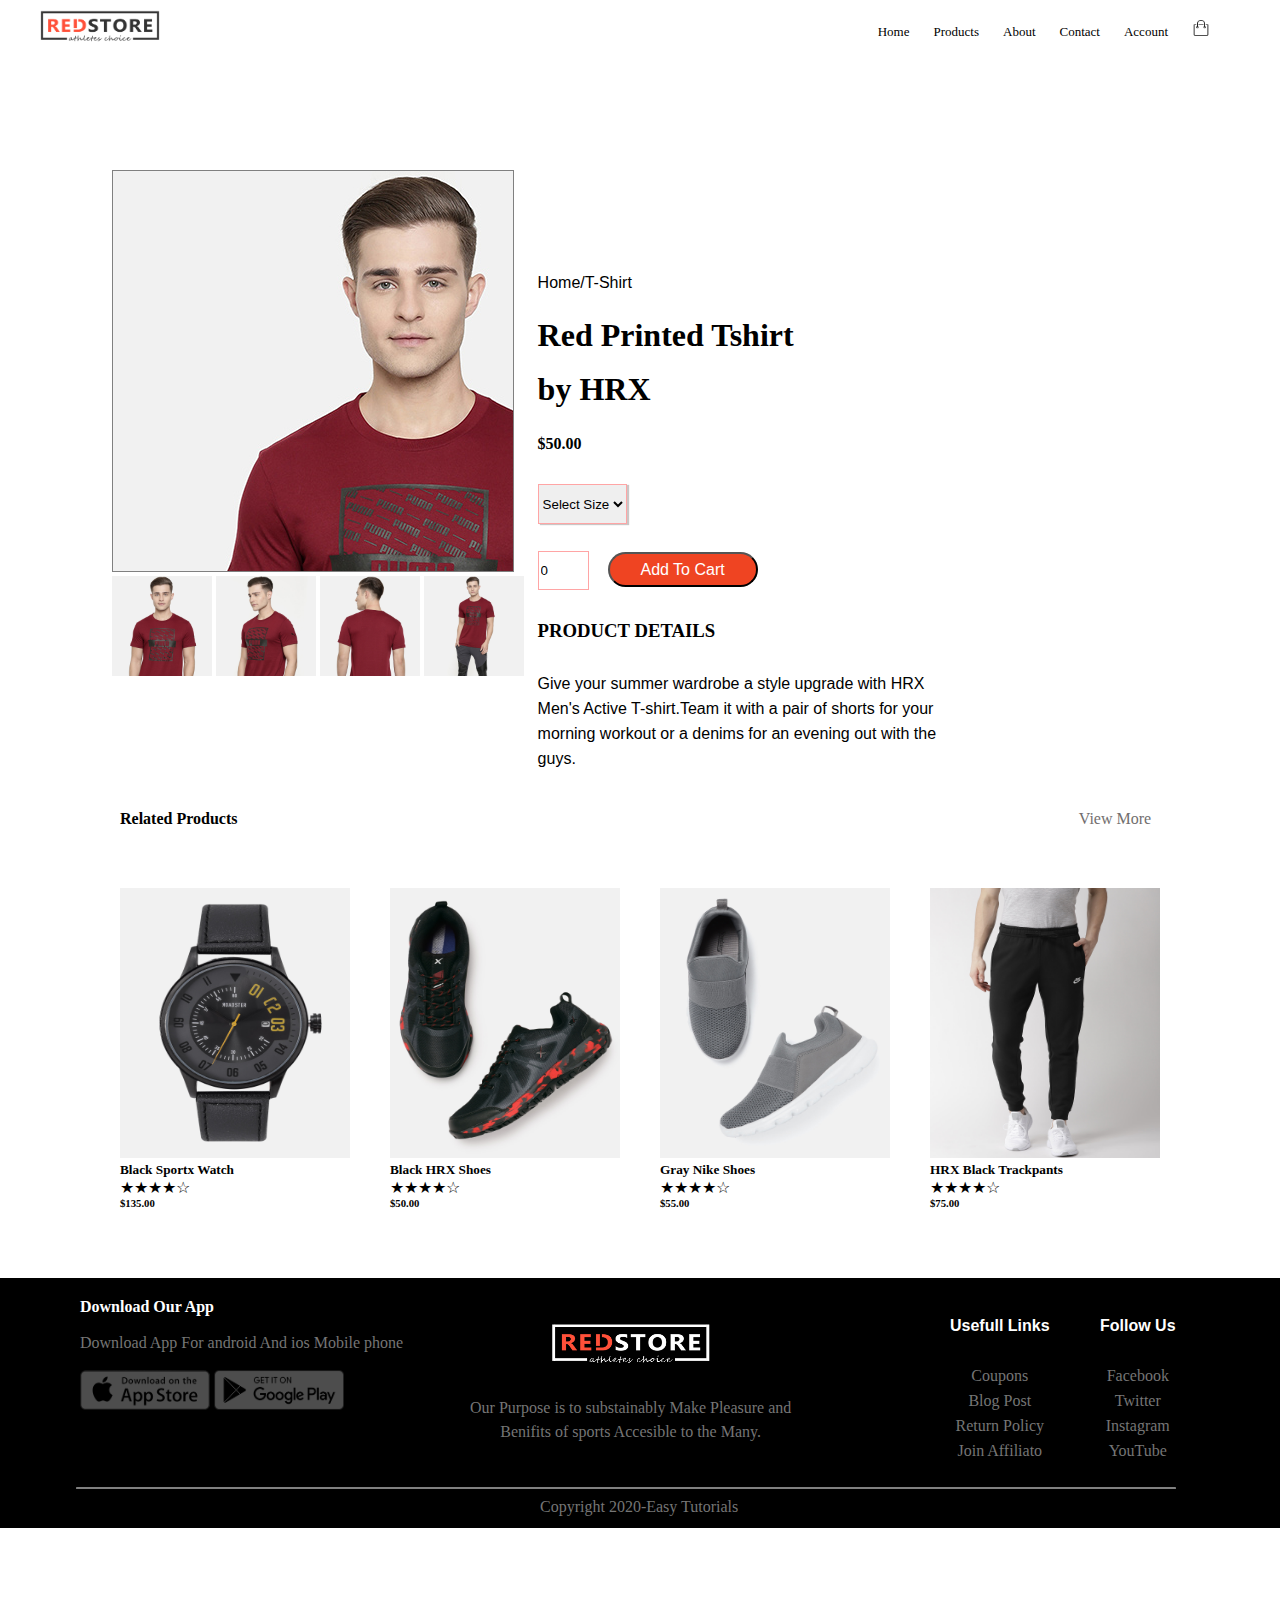
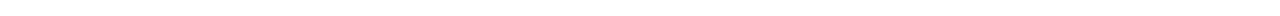
<file: pages/redtshirt.html>
<!DOCTYPE html>
<html lang="en">
<head>
    <meta charset="UTF-8">
    <meta name="viewport" content="width=device-width, initial-scale=1.0">
    <title>Document</title>
    <link rel="stylesheet" href="/style/redtshirt.css">
</head>
<body>
    <header>
        <nav>
            <img class="logo" src="../Asset/Images/logo.png" width="120" height="32">
            <ul>
                <li class="content"><a href="../index.html">Home</a></li>
                <li class="content"><a href="../pages/product.html">Products</a></li>
                <li class="content"><a href="">About</a></li>
                <li class="content"><a href="">Contact</a></li>
                <li class="content"><a href="../pages/login.html">Account</a></li>
                <li class="content"><a href="../pages/cart.html"><img id="carticon" src="/Asset/Images/cart.png"style="height: 16px;width: 18px;"></a></li>

            </ul>

        </nav>

    </header>
    <main>
    <div class="box">
        <div class="left">
            <iframe src="../Asset/Images/gallery-1.jpg" name="gallery" width="400px" height="400px"></iframe>
            <br>
            
            <a href="../Asset/Images/gallery-1.jpg" target="gallery"><img src="../Asset/Images/gallery-1.jpg" width="100"></a>
            <a href="../Asset/Images/gallery-2.jpg" target="gallery"><img src="../Asset/Images/gallery-2.jpg" width="100"></a>
            <a href="../Asset/Images/gallery-3.jpg" target="gallery"><img src="../Asset/Images/gallery-3.jpg" width="100"></a>
            <a href="../Asset/Images/gallery-4.jpg" target="gallery"><img src="../Asset/Images/gallery-4.jpg" width="100"></a>
        </div>
        <div class="right">
            <p>Home/T-Shirt</p><br>
            <h1>Red Printed Tshirt<br><br>
                by HRX</h1><br>
            <h4>$50.00</h4><br>
            <select class="size" name="Selexct Size">
                <option value="1">Select Size</option>
                <option value="2">S</option>
                <option value="3">M</option>
                <option value="4">L</option>
                <option value="5">XL</option>
                <option value="5">XXL</option>
            </select><br><br>
            <input class="input" type="number"min="1" max="1000" value="0">
            <a href="../pages/cart.html" ><button class="btn"><p>Add To Cart</p></button></a><br><br>
            <h3>PRODUCT DETAILS</h3><br>
            <P>Give your summer wardrobe a style upgrade with HRX<br>
               Men's Active T-shirt.Team it with a pair of shorts for your<br>
               morning workout or a denims for an evening out with the<br>
               guys.</P>

        </div>
        <div class="title" style="display: flex; justify-content: space-around;">
            <h4 id="h1">Related Products</h4>
            <a href="">View More</a>
        </div>
        <div class="row3" style="display: flex; justify-content: center;margin: 40px;">
            <div class="card">
                <img class="img" src="../Asset/Images/product-9.jpg" height="270px" width="230px"><br>
                <h5>Black Sportx Watch</h5>
                <p>&#9733;&#9733;&#9733;&#9733;&#9734;</p>
                <h6>$135.00<h6>
            </div>
            <div class="card">
                <img class="img" src="../Asset/Images/product-10.jpg" height="270px" width="230px"><br>
                <h5>Black HRX Shoes</h5>
                <p>&#9733;&#9733;&#9733;&#9733;&#9734;</p>
                <h6>$50.00<h6>
            </div>
            <div class="card">
                <img class="img" src="../Asset/Images/product-11.jpg" height="270px" width="230px"><br>
                <h5>Gray Nike Shoes</h5>
                <p>&#9733;&#9733;&#9733;&#9733;&#9734;</p>
                <h6>$55.00<h6>
            </div>
            <div class="card">
                <img class="img" src="../Asset/Images/product-12.jpg" height="270px" width="230px"><br>
                <h5>HRX Black Trackpants</h5>
                <p>&#9733;&#9733;&#9733;&#9733;&#9734;</p>
                <h6>$75.00<h6>
            </div>
        </div>

    </div>
    </main>
    <footer>
        <div class="foot">
            <div class="left">
                <h5>Download Our App</h5><br>
                <p>Download App For android And ios Mobile phone</p><br>
                <img class="img" src="../Asset/Images/app-store.png" height="40px" width="130px">
                <img class="img" src="../Asset/Images/play-store.png" height="40px" width="130px">
            </div>
            <div class="center1">
                <img src="../Asset/Images/logo-white.png" height="42px" width="160px"><br><br>
                <p>Our Purpose is to substainably Make Pleasure and<br>Benifits of sports Accesible to the Many.</p>
            </div>
            <div class="links">
                <h4>Usefull Links</h4><br>
                <a class="a1" href="">
                    <p class="p1">Coupons</p>
                </a>
                <a class="a1" href="">
                    <p class="p1">Blog Post</p>
                </a>
                <a class="a1" href="">
                    <p class="p1">Return Policy</p>
                </a>
                <a class="a1" href="">
                    <p class="p1">Join Affiliato</p>
                </a>
            </div>
            <div class="follow">
                <h4>Follow Us</h4><br>
                <a class="a1" href="">
                    <p class="p1">Facebook</p>
                </a>
                <a class="a1" href="">
                    <p class="p1">Twitter</p>
                </a>
                <a class="a1" href="">
                    <p class="p1">Instagram</p>
                </a>
                <a class="a1" href="">
                    <p class="p1">YouTube</p>
                </a>
            </div>
            <div id="line3"></div>
            <div class="copyright">
                <p>Copyright 2020-Easy Tutorials</p>
            </div>

        </div>
    </footer>
    
</body>
</html>
</file>
<file: style/index.css>
*{
    margin: 0px;
}
body{
    cursor: pointer;
}

nav{
    
    display: flex;
    justify-content: space-around;
    
}
nav .logo{
    position: absolute;
    top: 10px;
    left: 40px;
    margin-left: px;
}
ul li {
    padding: 10px;
    font-size: small;
    display: inline;
    }
ul li a{
   text-decoration: none;
   color: black;
   
}
ul{
    position: absolute;
    right: 60px;

}

#logo{
    position: absolute;
    left: 20px;
    top: 10px;
}
ul li a:hover {
    color: rgb(59, 143, 253);
}
.cart:hover{
    color: rgb(252, 0, 0);
}





main{

    background:radial-gradient(#fff,#ffd6d6);
    height: 100vh;
}

.left{
   /* border: 2px solid red; */
    font-family: Arial, Helvetica, sans-serif;
    width: 50%;
    position: relative;
    top: 100px;
    padding: 100px;
    
}
.right{
    /* border: 2px solid red; */
    width: 50%;
    position: relative;
    top: 100px;
}
.left h1{
    font-size: 50px;

}
.btn1{
    position: absolute;
    left: 80px;
    text-decoration: none;
   margin: 20px;    
    width: 150px;

    padding: 10px;
    background-color: rgb(227, 58, 16);
    color: white;
    border-radius: 20px;

}
.btn1:hover{
    
    background-color:rgb(253, 84, 42);
}

#p1{
    position: absolute;
    font-family: Arial, Helvetica, sans-serif;
    font-size: small;
    top: 140px;
    left:2px;
}


/* ------------------------------------------------------------------------------- */

.second{
    position: absolute;
    top: 1000;
}
.containter1{
    background-color: rgb(248, 205, 149);
    overflow: visible;
    max-height: fit-content;
    position: relative;
    top: 50px;
   
}
.category{
    margin-top: 230px;
    align-items: center;
    display: flex;
    justify-content: center;
}
.category .img{
    margin: 10px;
}
.Featured-product h2{
    text-align: center;
    margin-top: 80px;
}
.Featured-product #line{
    background-color: rgb(155, 57, 0);
    width: 90px;
    height: 5px;
    border-radius: 20px;
    position: absolute;
    top: 1150px;
    left:50%;
    transform: translate(-50%,-50%);
}

.row .card{
    margin: 10px;
}
.row .img{
    transition: transform 0.3s ease;
}
.row .img:hover{
    transform: translate(5px,5px);
}
.card p{
    color: rgb(251, 193, 3);
}


/* Latest products */

.latest-product h2{
    text-align: center;
    margin-top: 40px;
}
#line2{
    background-color: rgb(155, 57, 0);
    width: 90px;
    height: 5px;
    border-radius: 20px;
    position: absolute;
    top: 1680px;
    left:50%;
    transform: translate(-50%,-50%);
}
 .row2 .card{ 
    margin: 10px;
}
.row2 .img{
    transition: transform 0.3s ease;
}
.row2 .img:hover{
    transform: translate(5px,5px);
}

.row3 .card{
    margin: 10px;
}
.row3 .img{
    transition: transform 0.3s ease;
}
.row3 .img:hover{
    transform: translate(5px,5px);
}

/* ______________ */

.row4{
    background:radial-gradient(#fff,#ffd6d6);
    height: 500px;
    display: flex;
    justify-content: center;
}
.row4 .left{
    position: relative;
    left: 120px;
    top: 80px;
   padding-top: 5px;

}

.row4 .left .img{
        transition: transform 0.4s ease;
    }
    .row4 .left .img:hover{
        transform: translate(20px,10px);
    }

.row4 .right{
    position: relative;
    display: inline;
    top: 130px;
    margin-right: 100px;
    line-height: 2;
}
.right h1{
    font-size: 60px;
    font-family: Arial, Helvetica, sans-serif;
}
.row4 .right h1{
    transition: transform 0.1s ease;
}
.row4 .right h1:hover{
    transform: translate(5px,5px);
}
.right p{
    font-size: 14px;
    font-family: Arial, Helvetica, sans-serif;
}
.btn2{
    position: relative;
    left: -5px;
    text-decoration: none;
    margin: 10px;    
    width: 150px;

    padding: 10px;
    background-color: rgb(227, 58, 16);
    color: white;
    border-radius: 20px;

}
.btn2:hover{
    background-color:rgb(253, 84, 42);

}





/* _______________________________________ */







.r1 h1{
    height: 50px;
    color: rgb(247, 84, 48);
    text-align: center;
    
    font-size: 50px;
}
.review{
    margin-top: 80px;
    margin-left: 50px;
    height: 300px;
    width: 1200px;
    display: flex;
    justify-content: center;
    /* border: 2px solid red; */
   
}
.r1 .img{
    border-radius: 20px;
}
.r1{
    display: flex;
    display: inline;
    justify-content: center;
    height: 350px;
    width: 310px;
    box-shadow:2px 0 10px 5px rgb(161, 161, 161);
    font-size: small;
    line-height: 20px;

    
    text-align: center;
}
.r1 h5{
    justify-content: center;
    color: #e95819;
    font-size: large;
}

.r1 h6{
    font-size: 12px;
}
.review .r1{
    margin: 50px;
}


.review .r1{
    transition: transform 0.3s ease;
}
.review .r1:hover{
    transform: translate(10px,10px);
}


.symbol{
    margin-top: 200px;
    
   
    text-align: center;
}

.symbol .img{
    margin: 30px;
    
    filter: grayscale(100%);
}


.symbol .img{
    transition: transform 0.3s ease;
}
.symbol .img:hover{
    transform: translate(5px,5px);
    filter: none;
}



/* ___________________ */







footer{
    display: block;
    /* border: 2px solid red; */
    position: relative;
    top: 3100px;
    width: 100%;
    height: 250px;
    background-color: black;
    margin: 0px;
}
.foot .left .img{
    opacity: 0.3;
}
.foot{
   
    height: 37.5vh;
}
.foot .left h5{
    color: rgb(255, 255, 255);  
    font-size: medium; 
    
}
.foot .left p{
    color: rgb(117, 117, 117);  
     
    
}
.foot .left{
    width: 28%;
   
    
    top: 0;
    
     
    
    height: 40px;
    position: absolute;
    bottom: 300px;
    padding-top: 20px;
    
    
}
.foot .left .img:hover{
    opacity: 1;
}





.foot .center1{
    
    position: absolute;
    top: 45px;
    text-align: center;
    /* align-items: center; */
    left: 470px;
    
    line-height: 1.5;
    height: 135px;
    margin-top: 0%;
   
    /* justify-content: center; */
}

.center1 p{
    color: rgb(117, 117, 117); 
}





.links{
    
   /* display: flex; */
   position: absolute;
   left: 950px;
   margin-top: 35px;
   text-align: center;
   line-height: 25px;
    
}
.links h4{
    color: white;
    font-family: Arial, Helvetica, sans-serif;
}
.links a{
    text-decoration: none;
    
}
.links .p1:hover{
    color: #e95819;
}
.links .p1{
    color: rgb(117, 117, 117);
}
    

.follow{
    
   /* display: flex; */
   position: absolute;
   left: 1100px;
   margin-top: 35px;
   text-align: center;
   line-height: 25px;
    
}
.follow h4{
    color: white;
    font-family: Arial, Helvetica, sans-serif;
}
.follow a{
    text-decoration: none;
    
}
.follow .p1{
    color: rgb(117, 117, 117);
}
.follow .p1:hover{
    color: #e95819;
}

#line3{
    background-color: rgb(255, 255, 255);
    width: 1100px;
    height: 1px;
    justify-content: space-around;
    border-radius: 20px;
    position: absolute;
    top: 210px;
    left:50%;
    transform: translate(-50%,-50%);
}

.copyright{
    text-align: center;
    position: relative;
   
    color: rgb(117, 117, 117);
    top: 220px;
    
}
</file>
<file: style/cart.css>
*{
    margin: 0px;
}
body{
    cursor: pointer;
    overflow-x: hidden;
   
}

nav{
    margin-top: 20px;
    display: flex;
    justify-content: space-around;
    
    
    
}
nav .logo{
    position: absolute;
    top: 10px;
    left: 40px;
    margin-left: px;
}
ul li {
    padding: 10px;
    font-size: small;
    display: inline;
    }
ul li a{
   text-decoration: none;
   color: black;
   
}
ul{
    position: absolute;
    right: 60px;

}

#logo{
    position: absolute;
    left: 20px;
    top: 10px;
}
ul li a:hover {
    color: rgb(59, 143, 253);
}
.cart:hover{
    color: rgb(252, 0, 0);
}


/* ____________________________________ */


.maindiv{
    margin-top: 8%;
    display: flex;
    justify-content: center;
    /* margin-left: 50px; */
    margin-left: 0%;
    
}

table{
    border-spacing: 0cap;
    
}
.first{
    background-color: rgb(255, 108, 17);
}

.first .head1{
    padding-left:50%;
}
#head3{
    padding-left:18%;
}
#head1{
    float: left;
 
}
.img{
    /* border: 1px solid red; */
    display: flex;
    margin-top: 6px;
    width: 600px;
    padding-bottom: 10px;
    
    
}
.item img{
    margin-right: 8px;
}

#s1{
   font-size: small;
}
.item a{
    text-decoration: none;
    color: orangered;
}

.item{
    line-height: 24px;
    margin-top: 10px;
}




.quantity{
    
    padding-left: 3px;
}
.inputquantity{
    width: 25px;
    height: 20px;
    
}


.total{
    /* border: 2px solid blue; */
    padding-left: 120px;
}
.price{
    float: right;
    
}


.line{
    background-color: orangered;
    height: 4px;
    width: 330px;
    margin-top: 5px;
    float: right;
    position: absolute;
    left: 800px;
    top: 570px;
}


.item{
    height: 150px;
    width: 330px;
    margin-top: 1px;
    margin-left: 800px;
    
    
    /* line-height: 10px; */
    
}
.item .right{
    float: right;
    font-family: serif;
}

.item .left{
    font-family: serif;

}

.btn1{
    border-radius: 35px;
    border: none;
    background-color: rgb(211, 61, 6);
    height: 32px;
    width: 250px;
    float: right;
    margin-top: 10px;
    margin-bottom: 50px;


}
#p1{
    color: white;
}


.item button:hover{
    background-color: rgb(255, 109, 42);
}

/* __________________________________ */




footer{
    /* display: block; */
    /* border: 2px solid red; */
    position: relative;
    top: 130px;
    width: 100%;
    height: 250px;
    background-color: black;
    margin: 0px;
    padding-left: 80px;
}
.foot .left .img{
    opacity: 0.3;
    display:inline;
    width: 130px;
}
.foot{
   
    height: 37.5vh;
}
.foot .left h5{
    color: rgb(255, 255, 255);  
    font-size: medium; 
    
}
.foot .left p{
    color: rgb(117, 117, 117);  
     
    
}
.foot .left{
    width: 28%;
   
    
    top: 0;
    
     
    
    height: 40px;
    position: absolute;
    bottom: 300px;
    padding-top: 20px;
    
    
}
.foot .left .img:hover{
    opacity: 1;
}





.foot .center1{
    
    position: absolute;
    top: 45px;
    text-align: center;
    /* align-items: center; */
    left: 470px;
    
    line-height: 1.5;
    height: 135px;
    margin-top: 0%;
   
    /* justify-content: center; */
}

.center1 p{
    color: rgb(117, 117, 117); 
}





.links{
    
   /* display: flex; */
   position: absolute;
   left: 950px;
   margin-top: 35px;
   text-align: center;
   line-height: 25px;
    
}
.links h4{
    color: white;
    font-family: Arial, Helvetica, sans-serif;
}
.links a{
    text-decoration: none;
    
}
.links .p1:hover{
    color: #e95819;
}
.links .p1{
    color: rgb(117, 117, 117);
}
    

.follow{
    
   /* display: flex; */
   position: absolute;
   left: 1100px;
   margin-top: 35px;
   text-align: center;
   line-height: 25px;
    
}
.follow h4{
    color: white;
    font-family: Arial, Helvetica, sans-serif;
}
.follow a{
    text-decoration: none;
    
}
.follow .p1{
    color: rgb(117, 117, 117);
}
.follow .p1:hover{
    color: #e95819;
}

#line3{
    background-color: rgb(255, 255, 255);
    width: 1100px;
    height: 1px;
    justify-content: space-around;
    border-radius: 20px;
    position: absolute;
    top: 210px;
    left:46%;
    transform: translate(-50%,-50%);
}

.copyright{
    
    position: relative;
    margin-left: 460px;
    
   
    color: rgb(117, 117, 117);
    top: 220px;
    
}
</file>
<file: style/explore.css>
.containter{
    background-color: rgb(243, 243, 207);
    overflow: visible;
    max-height: fit-content;
    position: relative;
    top: 50px;
   
}
.category{
    margin-top: 40px;
    align-items: center;
    display: flex;
    justify-content: center;
}
.category .img{
    margin: 10px;
}
.Featured-product h2{
    text-align: center;
    margin-top: 80px;
}
.Featured-product #line{
    background-color: rgb(155, 57, 0);
    width: 90px;
    height: 5px;
    border-radius: 20px;
    position: relative;
    left:50%;
    top: 5px;
    transform: translate(-50%,-50%);
}

.row .card{
    margin: 10px;
}
.row .img{
    transition: transform 0.3s ease;
}
.row .img:hover{
    transform: translate(5px,5px);
}
.card p{
    color: rgb(251, 193, 3);
}


/* Latest products */

.latest-product h2{
    text-align: center;
    margin-top: 40px;
}
.latest-product #line2{ 
    background-color: rgb(155, 57, 0);
    width: 90px;
    height: 5px;
    border-radius: 20px;
    position: relative;
    top: 5px;
    left:50%;
    transform: translate(-50%,-50%);
}
.row2 .img{
    transition: transform 0.3s ease;
}
.row2 .img:hover{
    transform: translate(5px,5px);
}

.row3 .img{
    transition: transform 0.3s ease;
}
.row3 .img:hover{
    transform: translate(5px,5px);
}
</file>
<file: style/login.css>
*{
    margin: 0px;
    font-family: sans-serif;
}
body{
    cursor: pointer;
   
}

nav{
    margin-top: 20px;
    margin-bottom: 40px;
    display: flex;
    justify-content: space-around;
    
    
}
nav .logo{
    position: absolute;
    top: 10px;
    left: 70px;
    margin-left: px;
}
ul li {
    padding: 10px;
    font-size: small;
    display: inline;
    }
ul li a{
   text-decoration: none;
   color: black;
   
}
ul{
    position: absolute;
    right: 60px;

}

#logo{
    position: absolute;
    left: 20px;
    top: 10px;
}
ul li a:hover {
    color: rgb(59, 143, 253);
}
.cart:hover{
    color: rgb(252, 0, 0);
}
main{

    background:radial-gradient(#fff,#ffd6d6);
    height: 100vh;
}
main{

    background-color: white;
    height: 100vh;
}
.left{
    width: 600px;
    height: 550px;
    margin-left: 80px;
}
.container .left .img{
    display: flex;
    position: relative;
    left: 10%;
    top: 80px;

}


.right{
    width: 320px;
    height: 330px;
    position: absolute;
    top: 100px;
    left: 800px;
    margin: 6% auto;
    background-color: rgb(255, 255, 255);
    padding: 5px;
    overflow: hidden;
    border-radius: 20px;
    box-shadow: 2px 2px 4px 4px rgb(137, 137, 137);
}

.button{
    width: 165px;
    margin: 35px auto;
    position: relative;
    border-radius: 30px;
}

 .toggle1{
    padding: 10px 15px;
    cursor: pointer;
    background: transparent;
    border: 0;
    outline: none;
    position: relative;

} 

 #btn{
    top: 0;
    left: 0;
    position: absolute;
    /* width: 250px; */
    /* height: 50%; */
    background: linear-gradient(to right,#f2786fdf,#ffad06);
    border-radius: 30px;
    transition: .5s;
    

} 

.input{
    top: 110px;
    position: absolute;
    width: 280px;
    transition: .5s;
    padding-right: 50px;
    box-sizing: border-box;
}
.input-field{
    width: 100%;
    padding: 10px 0;
    margin: 2px 0;
    border-left: 0;
    border-top: 0;
    border-right:0;
    border-bottom: 1px solid #f5d1d1;
    outline: none;
    background: transparent;


}

.submit-btn{
    margin-top: 50px;
    width: 85%;
    padding: 10px 30px;
    cursor: pointer;
    display: block;
    margin: auto;
    background: linear-gradient(to right,#f2786fd5,#ffad06);
    border: 0;
    outline: none;
    border-radius: 30px;

}

#login{
    left: 50px;
    border: #000000;
}
#register{
    left: 380px;
}


.input a{
    text-decoration: none;
}

.input p{
    font-size: smaller;
    display: flex;
    justify-content: center;
    color: black;
}





footer{
    /* display: block; */
    /* border: 2px solid red; */
    position: relative;
    top: 0px;
    width: 100%;
    height: 250px;
    background-color: black;
    margin: 0px;
    padding-left: 80px;
}
.foot .left .img{
    opacity: 0.3;
}
.foot{
   
    height: 37.5vh;
}
.foot .left h5{
    color: rgb(255, 255, 255);  
    font-size: medium; 
    font-family: Arial, Helvetica, sans-serif;
    
}
.foot .left p{
    color: rgb(117, 117, 117);  
     
    
}
.foot .left{
    width: 28%;
   
    
    top: 0;
    left: 20px;
    
     
    
    height: 40px;
    position: absolute;
    bottom: 300px;
    padding-top: 20px;
    
    
}
.foot .left .img:hover{
    opacity: 1;
}





.foot .center1{
    
    position: absolute;
    top: 45px;
    text-align: center;
    /* align-items: center; */
    left: 470px;
    
    line-height: 1.5;
    height: 135px;
    margin-top: 0%;
   
    /* justify-content: center; */
}

.center1 p{
    color: rgb(117, 117, 117); 
}





.links{
    
   /* display: flex; */
   position: absolute;
   left: 950px;
   margin-top: 35px;
   text-align: center;
   line-height: 25px;
    
}
.links h4{
    color: white;
    font-family: Arial, Helvetica, sans-serif;
}
.links a{
    text-decoration: none;
    
}
.links .p1:hover{
    color: #e95819;
}
.links .p1{
    color: rgb(117, 117, 117);
}
    

.follow{
    
   /* display: flex; */
   position: absolute;
   left: 1100px;
   margin-top: 35px;
   text-align: center;
   line-height: 25px;
    
}
.follow h4{
    color: white;
    font-family: Arial, Helvetica, sans-serif;
}
.follow a{
    text-decoration: none;
    
}
.follow .p1{
    color: rgb(117, 117, 117);
}
.follow .p1:hover{
    color: #e95819;
}

#line3{
    background-color: rgb(255, 255, 255);
    width: 1100px;
    height: 1px;
    justify-content: space-around;
    border-radius: 20px;
    position: absolute;
    top: 210px;
    left:46%;
    transform: translate(-50%,-50%);
}

.copyright{
    
    position: relative;
    margin-left: 460px;
    
   
    color: rgb(117, 117, 117);
    top: 220px;
    
}
</file>
<file: style/product.css>
*{
    margin: 0px;
}
body{
    cursor: pointer;
    overflow-x: hidden;
   
}

nav{
    margin-top: 20px;
    display: flex;
    justify-content: space-around;
    
    
    
}
nav .logo{
    position: absolute;
    top: 10px;
    left: 40px;
    margin-left: px;
}
ul li {
    padding: 10px;
    font-size: small;
    display: inline;
    }
ul li a{
   text-decoration: none;
   color: black;
   
}
ul{
    position: absolute;
    right: 60px;

}

#logo{
    position: absolute;
    left: 20px;
    top: 10px;
}
ul li a:hover {
    color: rgb(59, 143, 253);
}
.cart:hover{
    color: rgb(252, 0, 0);
}
main{

    background-color: white;
    height: 100vh;
}

.title{
    display: flex;
    justify-content: space-around;
    
    /* display: inline; */
    margin-top: 130px;
    
}
#h1{
    position: absolute;
    left: 125px;
    
   
}

select{
   width: 130px;
   height: 25px;
   position: absolute;
   right: 140px

}
.Sorting{
    border: 3px solid orangered;
}

.all-products{
    
    height: 100px;
    
    
}
.all-products .row{
   
    /* position: absolute; */
    top:-50px;
    /* display: flex; */
    /* margin: 100px; */
    /* justify-content: center; */
     
    /* padding-top:20px ; */
} 

.row .card{
    margin: 20px;
}
.row .img{
    transition: transform 0.3s ease;
}
.row .img:hover{
    transform: translate(5px,5px);
}
.card p{
    color: rgb(251, 193, 3);
} 
.row .card a{
    text-decoration: none;
    color: black;
}



.row2{
    position: relative;
    top: -50px;
    
}
.row2 .card{ 
    margin: 20px;
}
.row2 .img{
    transition: transform 0.3s ease;
}
.row2 .img:hover{
    transform: translate(5px,5px);
}

.row3{
    position: relative;
    top: -100px;
    
}
.row3 .card{
    margin: 20px;
}
.row3 .img{
    transition: transform 0.3s ease;
}
.row3 .img:hover{
    transform: translate(5px,5px);
}


.all_item{
    margin-top: 1px;

}


.button{
    margin-top:-130px ;
    margin-left: 110px;
    
    
}

.button .btn{
    margin: 15px;
}


/*  _________________-- */


footer{
    /* display: block; */
    /* border: 2px solid red; */
    position: relative;
    top: 650px;
    width: 100%;
    height: 250px;
    background-color: black;
    margin: 0px;
    padding-left: 80px;
}
.foot .left .img{
    opacity: 0.3;
}
.foot{
   
    height: 37.5vh;
}
.foot .left h5{
    color: rgb(255, 255, 255);  
    font-size: medium; 
    
}
.foot .left p{
    color: rgb(117, 117, 117);  
     
    
}
.foot .left{
    width: 28%;
   
    
    top: 0;
    
     
    
    height: 40px;
    position: absolute;
    bottom: 300px;
    padding-top: 20px;
    
    
}
.foot .left .img:hover{
    opacity: 1;
}





.foot .center1{
    
    position: absolute;
    top: 45px;
    text-align: center;
    /* align-items: center; */
    left: 470px;
    
    line-height: 1.5;
    height: 135px;
    margin-top: 0%;
   
    /* justify-content: center; */
}

.center1 p{
    color: rgb(117, 117, 117); 
}





.links{
    
   /* display: flex; */
   position: absolute;
   left: 950px;
   margin-top: 35px;
   text-align: center;
   line-height: 25px;
    
}
.links h4{
    color: white;
    font-family: Arial, Helvetica, sans-serif;
}
.links a{
    text-decoration: none;
    
}
.links .p1:hover{
    color: #e95819;
}
.links .p1{
    color: rgb(117, 117, 117);
}
    

.follow{
    
   /* display: flex; */
   position: absolute;
   left: 1100px;
   margin-top: 35px;
   text-align: center;
   line-height: 25px;
    
}
.follow h4{
    color: white;
    font-family: Arial, Helvetica, sans-serif;
}
.follow a{
    text-decoration: none;
    
}
.follow .p1{
    color: rgb(117, 117, 117);
}
.follow .p1:hover{
    color: #e95819;
}

#line3{
    background-color: rgb(255, 255, 255);
    width: 1100px;
    height: 1px;
    justify-content: space-around;
    border-radius: 20px;
    position: absolute;
    top: 210px;
    left:46%;
    transform: translate(-50%,-50%);
}

.copyright{
    
    position: relative;
    margin-left: 460px;
    
   
    color: rgb(117, 117, 117);
    top: 220px;
    
}
</file>
<file: style/redtshirt.css>
*{
    margin: 0px;
}
body{
    cursor: pointer;
    overflow-x: hidden;
   
}

nav{
    margin-top: 20px;
    display: flex;
    justify-content: space-around;
    
    
    
}
nav .logo{
    position: absolute;
    top: 10px;
    left: 40px;
    margin-left: px;
}
ul li {
    padding: 10px;
    font-size: small;
    display: inline;
    }
ul li a{
   text-decoration: none;
   color: black;
   
}
ul{
    position: absolute;
    right: 60px;

}

#logo{
    position: absolute;
    left: 20px;
    top: 10px;
}
ul li a:hover {
    color: rgb(59, 143, 253);
}
.cart:hover{
    color: rgb(252, 0, 0);
}






/* ____________________________ */


.box .left{
    margin-left: 110px;
    margin-top: 150px;
    margin-right: 700px;
    margin-bottom: 70px;
    padding-bottom: 0px;
    padding-left: 2px;
}
iframe{
   border: 1px solid grey;
    padding-right: -90px;
    margin-right: 200px;
   
}
.left{
    transition: transform 0.10s ease;
}
.left img:hover{
    transform: translate(5px,5px);
    
}
.left iframe{
    transition: transform 0.3s ease;
}
.left iframe:hover{
    transform: translate(5px,5px);
    
}


.right{
    /* justify-content: space-around; */
    /* float: right; */
    line-height: 27px;
    position: absolute;
    left: 42%;
    top: 30%;
}


.right p{
    font-family: Arial, Helvetica, sans-serif;
    font-size: 16px;
    line-height: 25px;
    
}

.right select{
    border: 1px solid rgb(255, 165, 165);
    box-shadow: 2px 1px 1px rgb(202, 198, 198);
    height: 40px;
}

.right select:hover{
    background-color: rgb(168, 168, 168);

}
.right .input{
    border: 1px solid rgb(255, 165, 165);
    width: 45px;
    height: 35px;
}
.right .input:hover{
    background-color: rgb(201, 197, 197);

}

.right .btn{
    margin-left: 15px;
    width: 150px;
    height: 35px;
    border-radius: 25px;
    background-color: rgb(239, 68, 34);
    color: white;
}

.right .btn:hover{
    background-color: rgb(241, 103, 28);
}


/* ___________________________________________ */



.title{
    display: flex;
    justify-content: space-around;
    
    /* display: inline; */
    margin-top: 130px;
    
}

/* .title{
    /* border: 1px solid red; */
#h1{
    position: absolute;
    left: 120px;
   
}
.title a{
   display: block;
   /* border: 2px solid red; */
   margin-left: 950px;
   text-decoration: none;
   color: rgb(113, 110, 110);
}
.row3{
   position: absolute;
   left: 60px;
}
.row3 .card{
    margin: 20px;
}

/* _______________ */

footer{
    /* display: block; */
    /* border: 2px solid red; */
    position: relative;
    top: 450px;
    width: 100%;
    height: 250px;
    background-color: black;
    margin: 0px;
    padding-left: 80px;
}
.foot .left .img{
    opacity: 0.3;
}
.foot{
   
    height: 37.5vh;
}
.foot .left h5{
    color: rgb(255, 255, 255);  
    font-size: medium; 
    
}
.foot .left p{
    color: rgb(117, 117, 117);  
     
    
}
.foot .left{
    width: 28%;
   
    
    top: 0;
    
     
    
    height: 40px;
    position: absolute;
    bottom: 300px;
    padding-top: 20px;
    
    
}
.foot .left .img:hover{
    opacity: 1;
}





.foot .center1{
    
    position: absolute;
    top: 45px;
    text-align: center;
    /* align-items: center; */
    left: 470px;
    
    line-height: 1.5;
    height: 135px;
    margin-top: 0%;
   
    /* justify-content: center; */
}

.center1 p{
    color: rgb(117, 117, 117); 
}





.links{
    
   /* display: flex; */
   position: absolute;
   left: 950px;
   margin-top: 35px;
   text-align: center;
   line-height: 25px;
    
}
.links h4{
    color: white;
    font-family: Arial, Helvetica, sans-serif;
}
.links a{
    text-decoration: none;
    
}
.links .p1:hover{
    color: #e95819;
}
.links .p1{
    color: rgb(117, 117, 117);
}
    

.follow{
    
   /* display: flex; */
   position: absolute;
   left: 1100px;
   margin-top: 35px;
   text-align: center;
   line-height: 25px;
    
}
.follow h4{
    color: white;
    font-family: Arial, Helvetica, sans-serif;
}
.follow a{
    text-decoration: none;
    
}
.follow .p1{
    color: rgb(117, 117, 117);
}
.follow .p1:hover{
    color: #e95819;
}

#line3{
    background-color: rgb(255, 255, 255);
    width: 1100px;
    height: 1px;
    justify-content: space-around;
    border-radius: 20px;
    position: absolute;
    top: 210px;
    left:46%;
    transform: translate(-50%,-50%);
}

.copyright{
    
    position: relative;
    margin-left: 460px;
    
   
    color: rgb(117, 117, 117);
    top: 220px;
    
}
</file>
